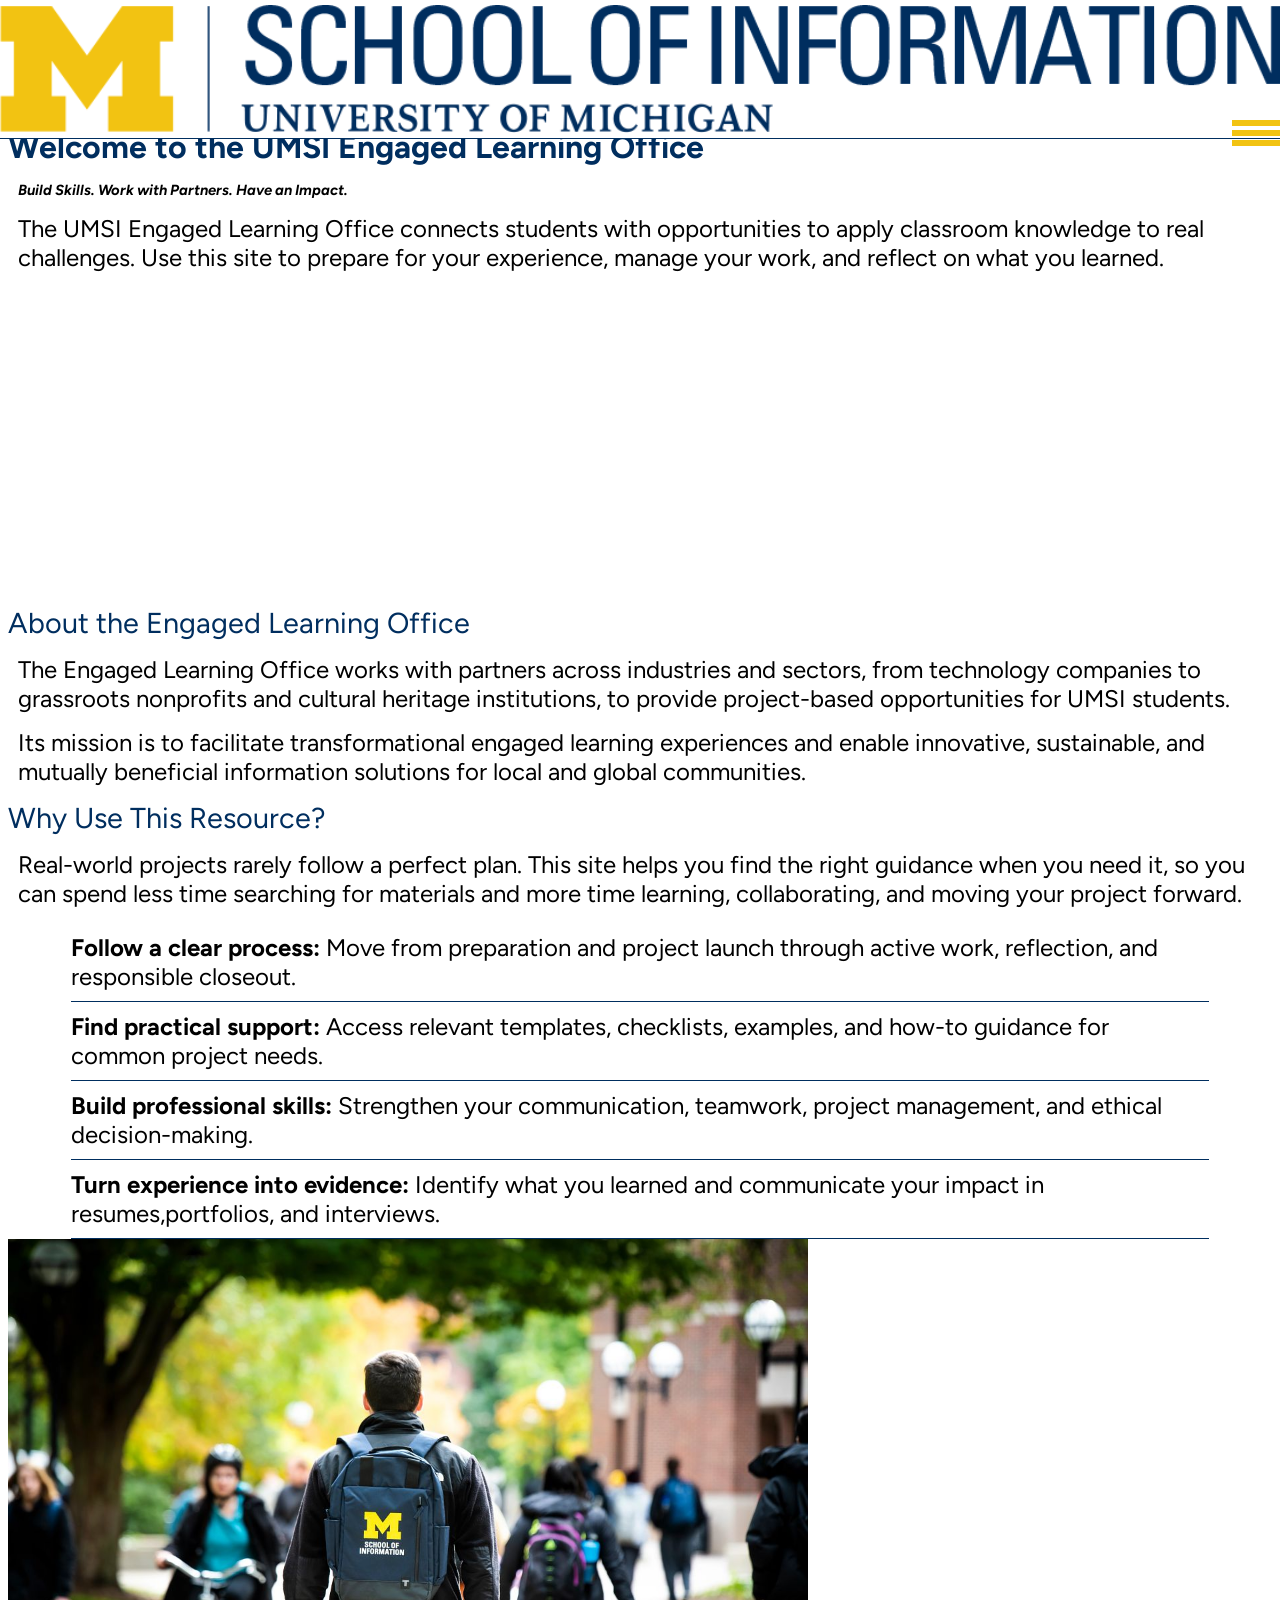
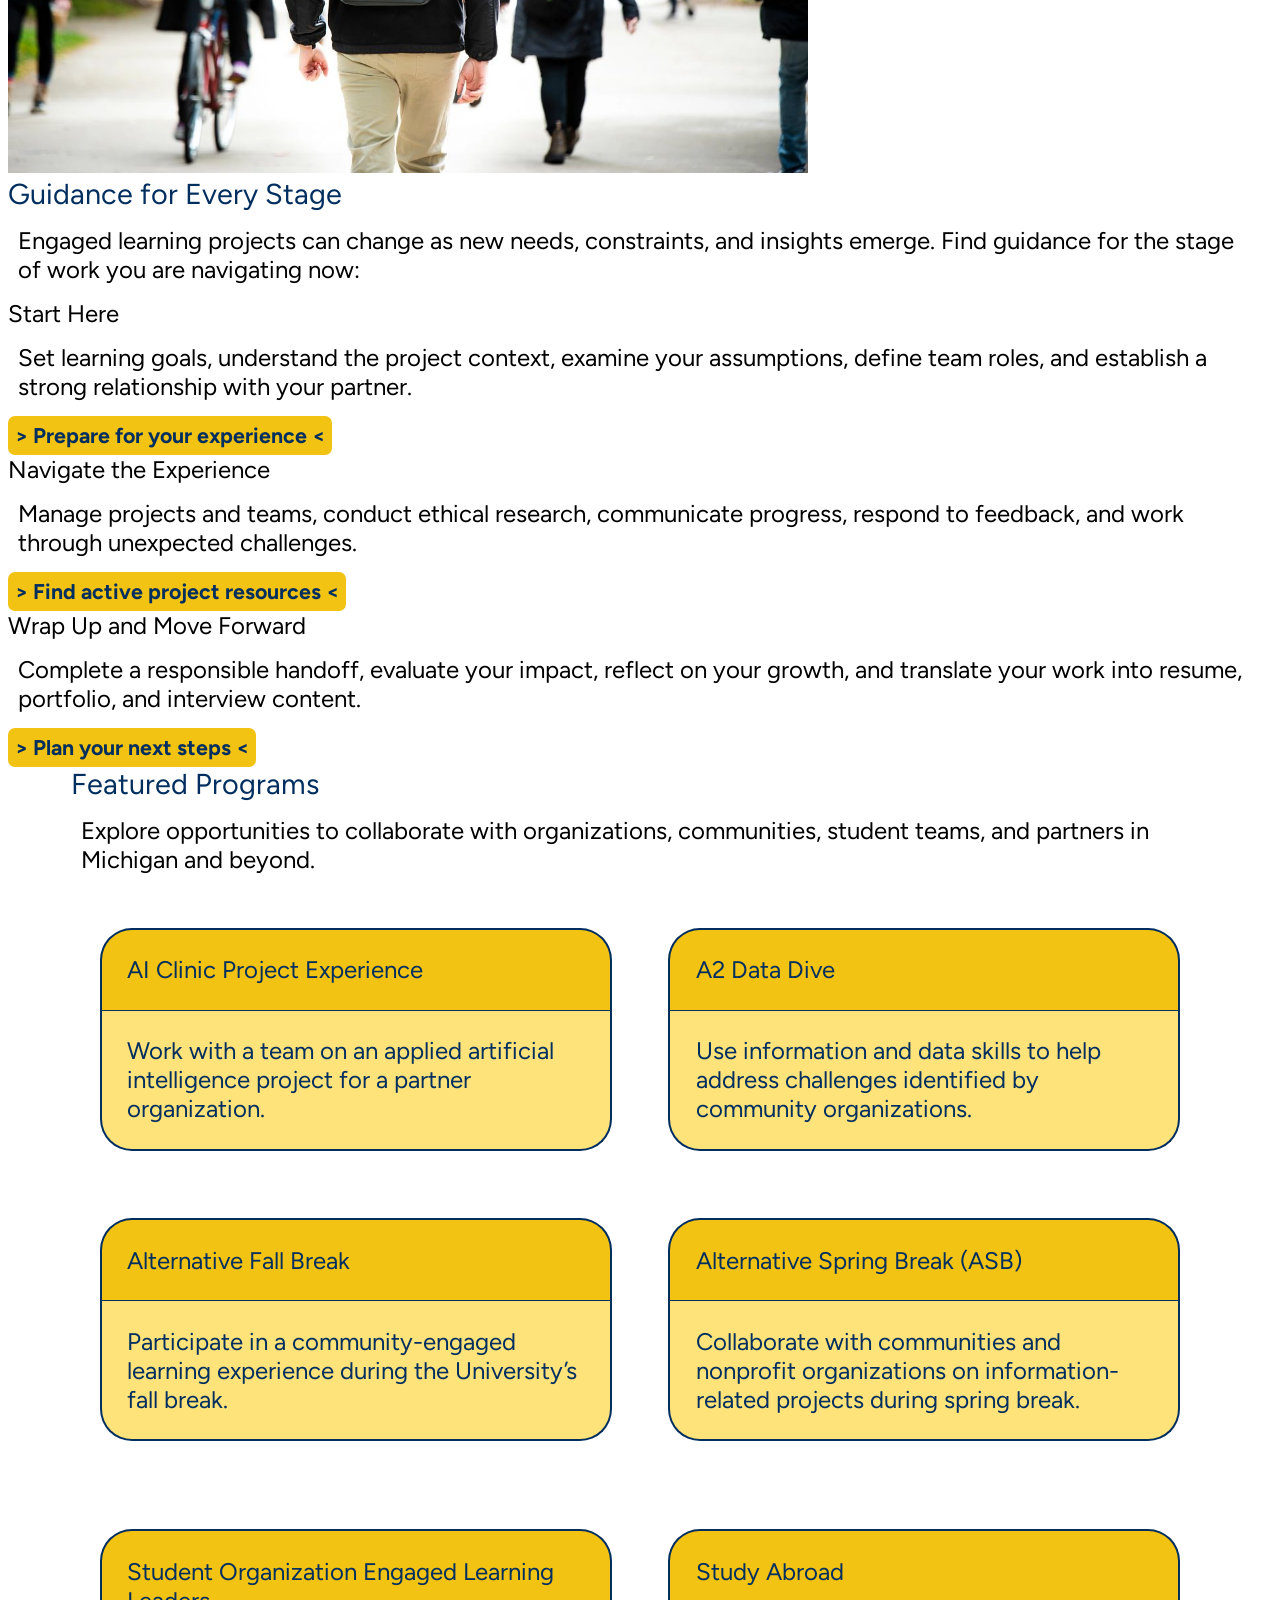
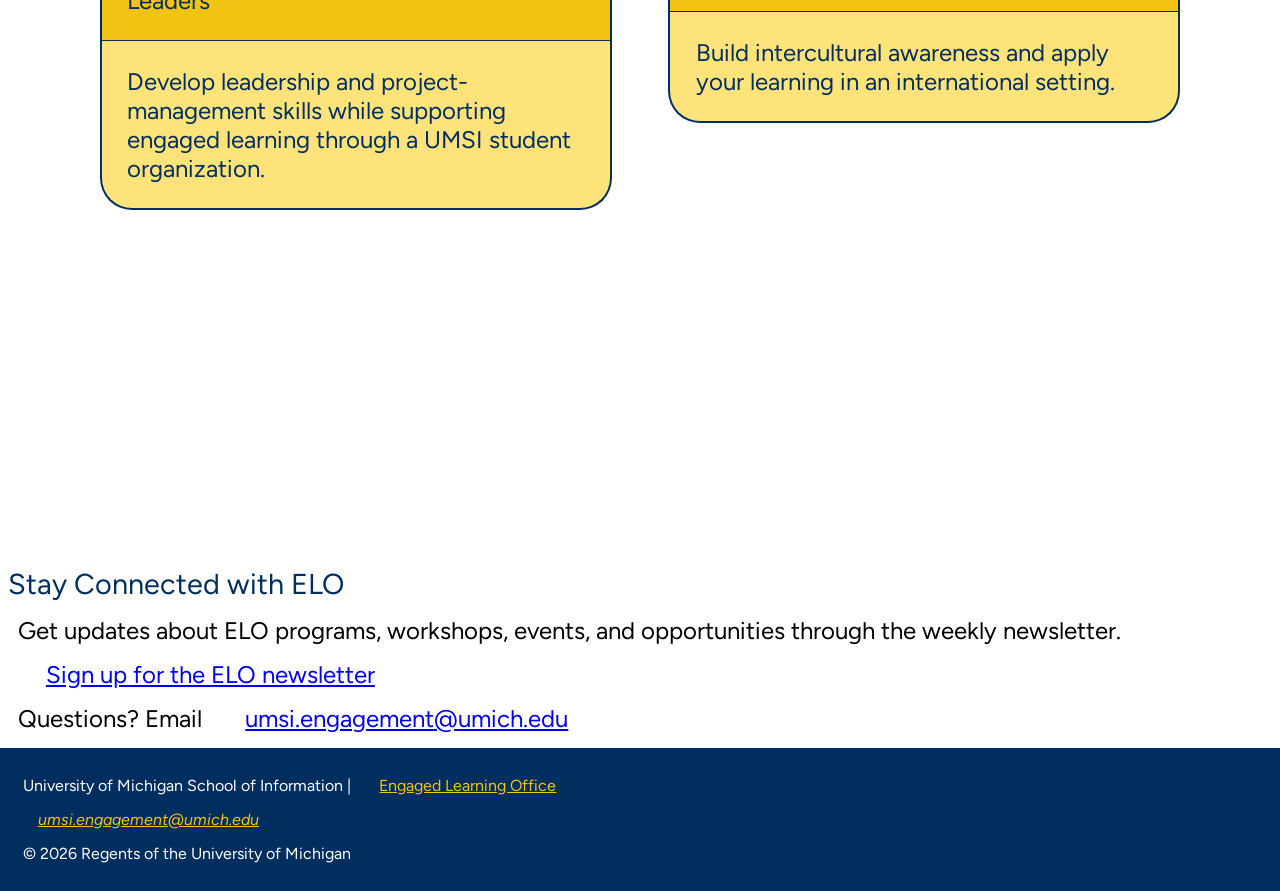
<file: index.html>
<!DOCTYPE html>
<html lang="en">
<head>
    <meta charset="UTF-8">
    <link rel="icon" href="images/favicon.ico">
    <meta name="viewport" content="width=device-width, initial-scale=1.0">
    <link rel="stylesheet" href="css/html5reset.css">
    <link rel="stylesheet" href="css/style.css">
    <link rel="preconnect" href="https://fonts.googleapis.com">
    <link rel="preconnect" href="https://fonts.gstatic.com" crossorigin>
    <link href="https://fonts.googleapis.com/css2?family=Figtree:ital,wght@0,300..900;1,300..900&display=swap" rel="stylesheet">
    <title>Engaged Learning Resources | UMSI</title>
</head>

<body>
    <a href = "#main" class = "skip">Skip to Main Content</a>  
    
    <header>
      <img id="top-logo" src="images/logo-header.jpg" alt="UMSI Logo" width="350">
          <nav>
            <ul>
                <!-- make active class for current page-->
                <li class="current" id="home">Home</li>
                <li><a href = "launch.html">Launch Your Engaged Learning Journey</a></li>
                <li><a href = "ending.html">Ending Your Engaged Learning Journey</a></li>
                <li><a href = "faculty_hub.html">Faculty Hub Workshops and Resources</a></li>
            </ul>
          </nav>
    </header>

    <div class="menu_button">
      <span></span>
      <span></span>
      <span></span>
    </div>

    <main id = "main">
    <section class="welcome">
      <h1>Welcome to the UMSI Engaged Learning Office</h1>
      <p class="one-liner">Build Skills. Work with Partners. Have an Impact.</p>
      <p>
       The UMSI Engaged Learning Office connects students with opportunities to apply classroom knowledge to real challenges. Use this site to prepare for your experience, manage your work, and reflect on what you learned.
      </p>
      <iframe width="560" height="315" src="https://www.youtube.com/embed/81ZO9RfIJEQ?si=tBp82YWZMl1u7CVS" title="YouTube video player" frameborder="0" allow="accelerometer; autoplay; clipboard-write; encrypted-media; gyroscope; picture-in-picture; web-share" referrerpolicy="strict-origin-when-cross-origin" allowfullscreen class="video"></iframe>
         <!-- Note: this iframe might cause an Axe ARIA error - that's not on you that's on YouTube! -->
    </section>

  <section>
    <h2>About the Engaged Learning Office</h2>
    <p>The Engaged Learning Office works with partners across industries and sectors, from technology companies to grassroots nonprofits and cultural heritage institutions, to provide project-based opportunities for UMSI students.</p>
    <p>Its mission is to facilitate transformational engaged learning experiences and enable innovative, sustainable, and mutually beneficial information solutions for local and global communities.</p>
  </section>

<section class="why">
    <h2>Why Use This Resource?</h2>

    <p>Real-world projects rarely follow a perfect plan. This site helps you find the right guidance when you need it, so you can spend less time searching for materials and more time learning, collaborating, and moving your project forward.
    </p>
      <ul>
        <li><strong>Follow a clear process:</strong> Move from preparation and project launch through active work, reflection, and responsible closeout.</li>
        <li><strong>Find practical support:</strong> Access relevant templates, checklists, examples, and how-to guidance for common project needs.</li>
        <li><strong>Build professional skills:</strong> Strengthen your communication, teamwork, project management, and ethical decision-making.</li>
        <li><strong>Turn experience into evidence:</strong> Identify what you learned and communicate your impact in resumes,portfolios, and interviews.</li>
    </ul>
    <img src="images/UMSI_CampusFall_UMSIBackpack_02.jpg" alt="A student wears a UMSI backpack in fall on the drag." width="800">
    
</section>

 <section class="pages">
    <h2>Guidance for Every Stage</h2>
    <p>Engaged learning projects can change as new needs, constraints, and insights emerge. Find guidance for the stage of work you are navigating now:</p>
    <article>
      <h3>Start Here</h3>
      <p>Set learning goals, understand the project context, examine your assumptions, define team roles, and establish a strong relationship with your partner.</p>
      <a href="launch.html">Prepare for your experience</a>
    </article>

    <article>
      <h3>Navigate the Experience</h3>
      <p>Manage projects and teams, conduct ethical research, communicate progress, respond to feedback, and work through unexpected challenges.</p>
      <a href="launch.html#starting">Find active project resources</a>
    </article>

    <article>
      <h3>Wrap Up and Move Forward</h3>
      <p>Complete a responsible handoff, evaluate your impact, reflect on your growth, and translate your work into resume, portfolio, and interview content.</p>
      <a href="ending.html">Plan your next steps</a>
    </article>
  </section>

   <section class="featured">
    <article>
    <h2>Featured Programs</h2>
    <p>Explore opportunities to collaborate with organizations, communities, student teams, and partners in Michigan and beyond.</p>
    </article>

    <article class="featured1">
    <a href="https://mcompass.umich.edu/_portal/tds-program-brochure?programid=12810">
    <h3>AI Clinic Project Experience</h3>
    <p>Work with a team on an applied artificial intelligence project for a partner organization.</p>
    </a>  
    </article>

    <article class="featured2">
    <a href="https://mcompass.umich.edu/_portal/tds-program-brochure?programid=12556">
    <h3>A2 Data Dive</h3>
    <p>Use information and data skills to help address challenges identified by community organizations.</p>
    </a>
    </article>

    <article class="featured3">
    <a href="https://mcompass.umich.edu/_portal/tds-program-brochure?programid=11297">
    <h3>Alternative Fall Break</h3>
    <p>Participate in a community-engaged learning experience during the University’s fall break.</p>
    </a>
    </article>

    <article class="featured4">
    <a href="https://mcompass.umich.edu/_portal/tds-program-brochure?programid=10621">
    <h3>Alternative Spring Break (ASB)</h3>
    <p>Collaborate with communities and nonprofit organizations on information-related projects during spring break.</p>
    </a>
    </article>

    <article class="featured5">
    <a href="https://mcompass.umich.edu/_portal/tds-program-brochure?programid=12294">
    <h3>Student Organization Engaged Learning Leaders</h3>
    <p>Develop leadership and project-management skills while supporting engaged learning through a UMSI student organization.</p>
    </a>
    </article>

    <article class="featured6">
    <a href="https://www.si.umich.edu/student-life/study-abroad">
    <h3>Study Abroad</h3>
    <p>Build intercultural awareness and apply your learning in an international setting. </p>
    </a>
    </article>
   </section>
   
  <aside>
    <h2>Stay Connected with ELO</h2>
    <p>Get updates about ELO programs, workshops, events, and opportunities through the weekly newsletter.</p>
       <a href="https://umsi.info/elo-newsletter"> Sign up for the ELO newsletter</a>
    <p>Questions? Email <a href="mailto:umsi.engagement@umich.edu">umsi.engagement@umich.edu</a></p>
  </aside>
        <!-- Content taken & modified from UMGPT with the prompt, "Write me a webpage of intro content to help meet the following requirements - this is for the home page": and then pasted in the client objectives & project requirements"
        UMGPT. (2026). UMGPT ( GPT-5.6 Sol September 7th version) [Large language model]. -->
    </main>
    <footer>
        <p>University of Michigan School of Information | <a href="https://www.si.umich.edu/programs/engaged-learning/about-engaged-learning-office">Engaged Learning Office </a></p>
      <address>
        <a href="mailto:umsi.engagement@umich.edu">umsi.engagement@umich.edu</a>
      </address>
      <p>© <span class="year"></span> Regents of the University of Michigan</p>
  
    </footer>
    <script src="js/script.js"></script>
</body>
</html>
</file>
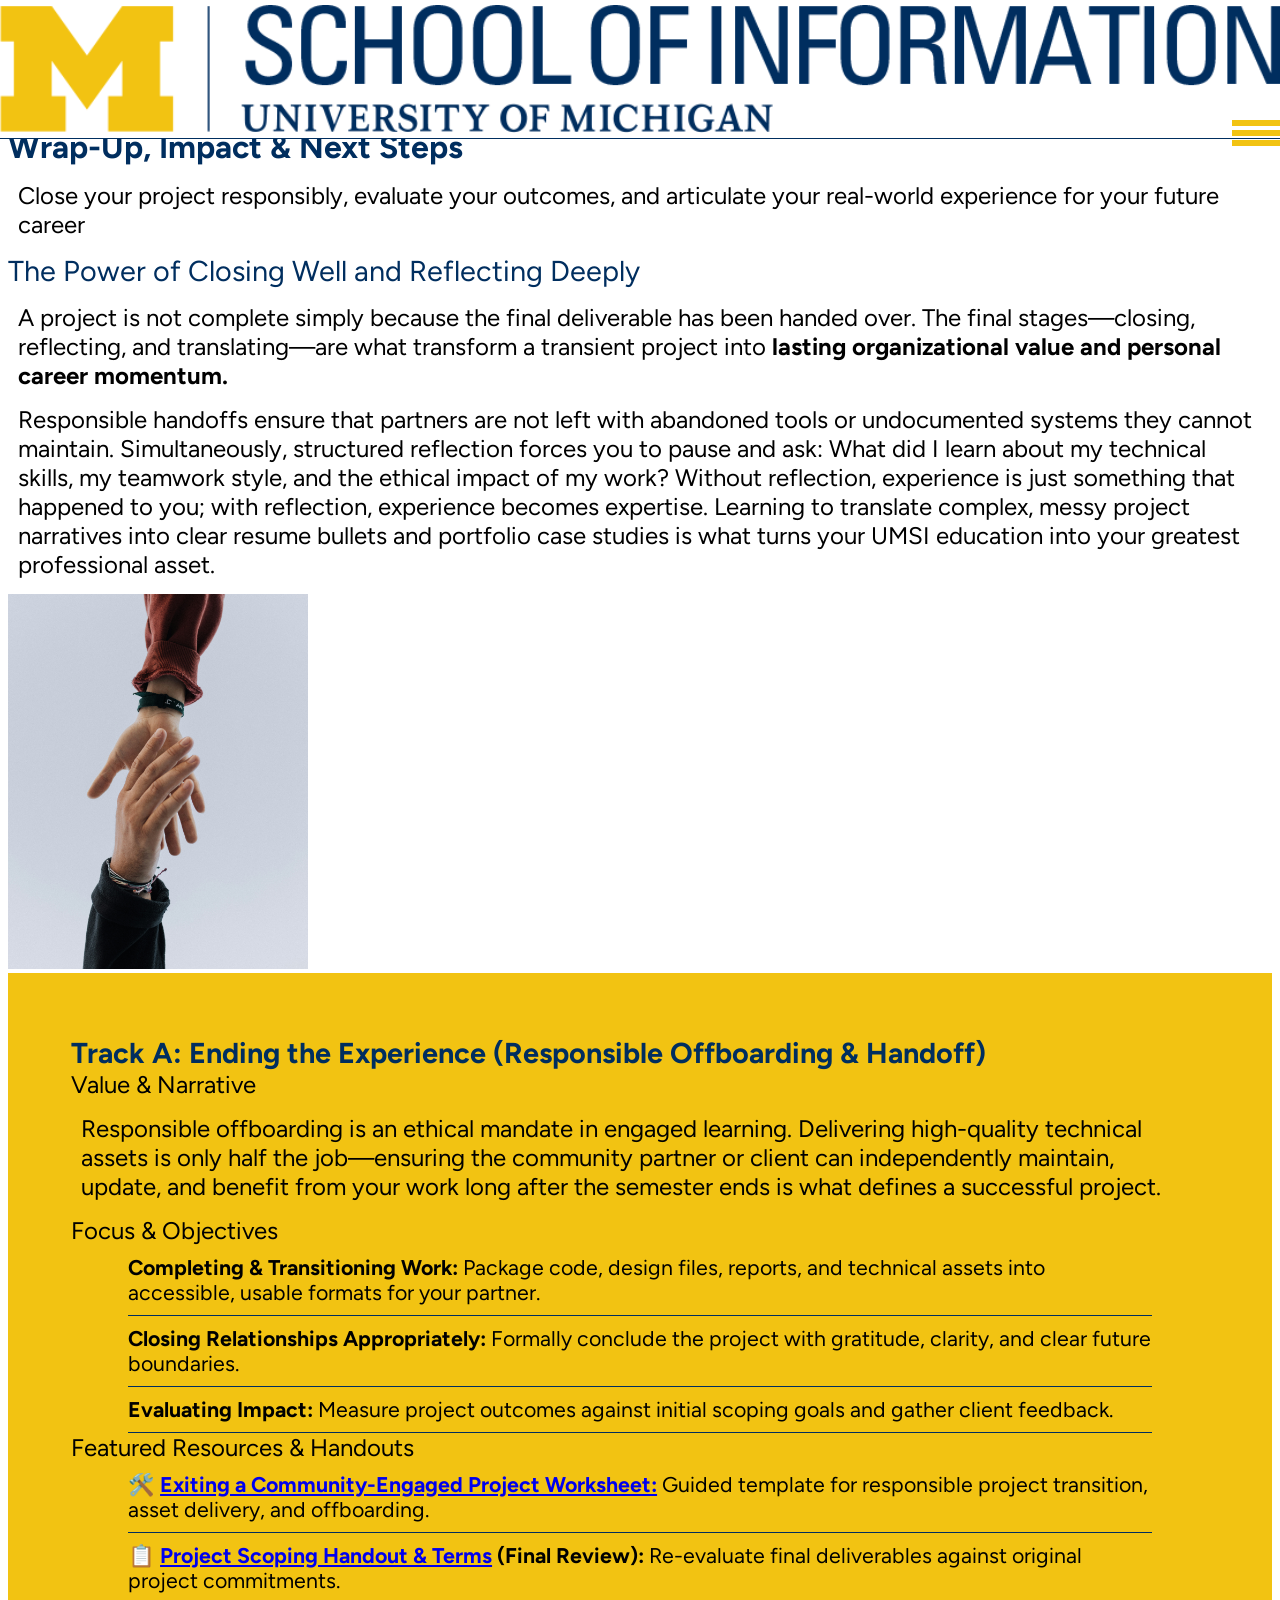
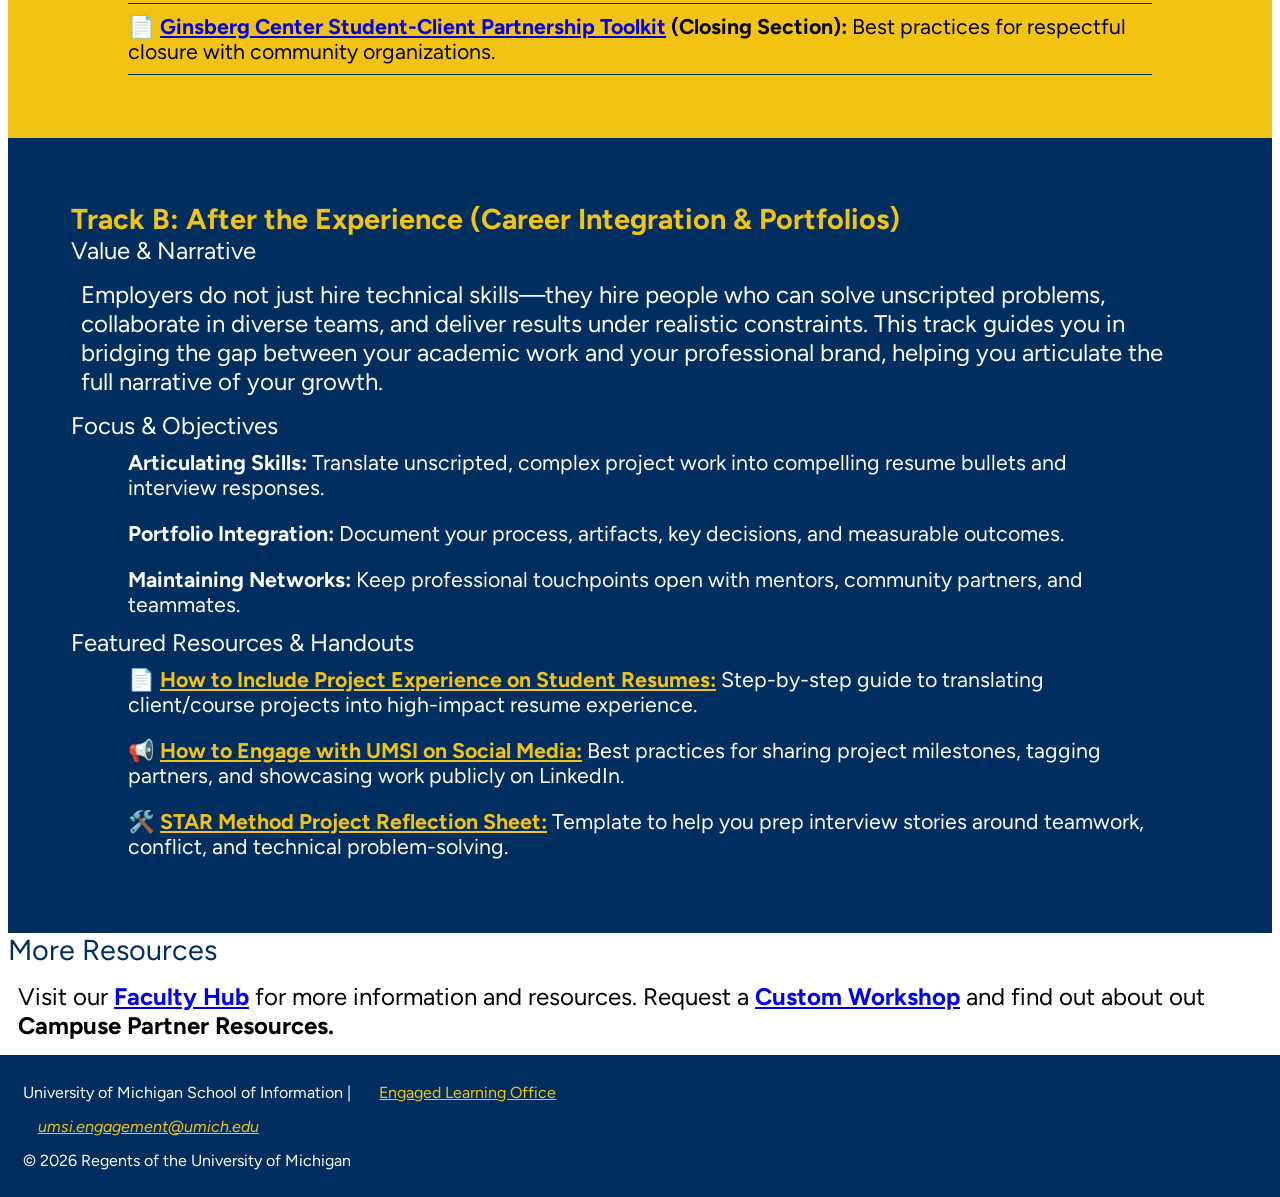
<file: ending.html>
<!DOCTYPE html>
<html lang="en">
<head>
    <meta charset="UTF-8">
    <link rel="icon" href="images/favicon.ico">
    <meta name="viewport" content="width=device-width, initial-scale=1.0">
    <link rel="stylesheet" href="css/html5reset.css">
    <link rel="stylesheet" href="css/style.css">
    <link rel="preconnect" href="https://fonts.googleapis.com">
    <link rel="preconnect" href="https://fonts.gstatic.com" crossorigin>
    <link href="https://fonts.googleapis.com/css2?family=Figtree:ital,wght@0,300..900;1,300..900&display=swap" rel="stylesheet">
    <title>Next Steps | UMSI</title>
</head>
<body>
      <a href = "#main" class = "skip">Skip to Main Content</a>

    <header>
        <img id="top-logo" src="images/logo-header.jpg" alt="UMSI Logo" width="350">
        <nav>
            <ul>
                <!-- make active class for current page-->
                <li><a href = "index.html">Home</a></li>
                <li><a href = "launch.html">Launch Your Engaged Learning Journey</a></li>
                <li class="current">Ending Your Engaged Learning Journey</li>
                <li><a href = "faculty_hub.html">Faculty Hub Workshops and Resources</a></li>
            </ul>
        </nav>
  </header>
  <div class="menu_button">
      <span></span>
      <span></span>
      <span></span>
    </div>
<main id="main">
    <section>
    <h1>Wrap-Up, Impact & Next Steps</h1>
    <p>Close your project responsibly, evaluate your outcomes, and articulate your real-world experience for your future career</p>
    <h2>The Power of Closing Well and Reflecting Deeply</h2>
    <p>A project is not complete simply because the final deliverable has been handed over. The final stages—closing, reflecting, and translating—are what transform a transient project into <strong>lasting organizational value and personal career momentum.</strong></p>
    <p>Responsible handoffs ensure that partners are not left with abandoned tools or undocumented systems they cannot maintain. Simultaneously, structured reflection forces you to pause and ask: What did I learn about my technical skills, my teamwork style, and the ethical impact of my work? Without reflection, experience is just something that happened to you; with reflection, experience becomes expertise. Learning to translate complex, messy project narratives into clear resume bullets and portfolio case studies is what turns your UMSI education into your greatest professional asset.</p>
    </section>
        <figure><img src="images/austin-kehmeier-handshake.jpg" alt="2 hands vertically aligned in a handshake" width="300"></figure>
    <section class="tracks">
    <section>
    <h2>Track A: Ending the Experience (Responsible Offboarding & Handoff)</h2>
    <h3>Value & Narrative</h3>
    <p>Responsible offboarding is an ethical mandate in engaged learning. Delivering high-quality technical assets is only half the job—ensuring the community partner or client can independently maintain, update, and benefit from your work long after the semester ends is what defines a successful project.</p>
    <h3>Focus & Objectives</h3>
    <ul>
        <li><strong>Completing & Transitioning Work:</strong> Package code, design files, reports, and technical assets into accessible, usable formats for your partner.</li>
        <li><strong>Closing Relationships Appropriately:</strong> Formally conclude the project with gratitude, clarity, and clear future boundaries.</li>
        <li><strong>Evaluating Impact:</strong> Measure project outcomes against initial scoping goals and gather client feedback.</li>
    </ul>
    <h3>Featured Resources & Handouts</h3>
    <ul>
        <li><strong>🛠️ <a href="https://docs.google.com/document/d/1-gfg_EZ3T8pa3T0a130Qvtpl1bYoLOVEHSNpGHcJtFA/edit?usp=drive_link">Exiting a Community-Engaged Project Worksheet:</a></strong> Guided template for responsible project transition, asset delivery, and offboarding.</li>
        <li><strong>📋 <a href="https://docs.google.com/document/d/1TrEDolwmOIlXgYgAP9VvlOGoYOwFfe6KxzZOgZSVYVw/edit?usp=drive_link">Project Scoping Handout & Terms</a> (Final Review):</strong> Re-evaluate final deliverables against original project commitments.</li>
        <li><strong>📄 <a href="https://ginsberg.umich.edu/article/campus-community-partnerships-toolkit">Ginsberg Center Student-Client Partnership Toolkit</a> (Closing Section):</strong> Best practices for respectful closure with community organizations.</li>
    </ul>
    </section>
    <section>
    <h2>Track B: After the Experience (Career Integration & Portfolios)</h2>
    <h3>Value & Narrative</h3>
    <p>Employers do not just hire technical skills—they hire people who can solve unscripted problems, collaborate in diverse teams, and deliver results under realistic constraints. This track guides you in bridging the gap between your academic work and your professional brand, helping you articulate the full narrative of your growth.</p>
    <h3>Focus & Objectives</h3>
    <ul>
        <li><strong>Articulating Skills:</strong> Translate unscripted, complex project work into compelling resume bullets and interview responses.</li>
        <li><strong>Portfolio Integration:</strong> Document your process, artifacts, key decisions, and measurable outcomes.</li>
        <li><strong>Maintaining Networks:</strong> Keep professional touchpoints open with mentors, community partners, and teammates.</li>
    </ul>
    <h3>Featured Resources & Handouts</h3>
    <ul>
        <li><strong>📄 <a href="https://docs.google.com/document/d/1mjyX6jgqXFrY7SFYaA3J2cTh1ZnHH0FKF5aUKfXzXKo/edit?tab=t.0">How to Include Project Experience on Student Resumes:</a></strong> Step-by-step guide to translating client/course projects into high-impact resume experience.</li>
        <li><strong>📢 <a href="https://docs.google.com/document/d/1jwQg_Y4jECLPHqcyOtJtDTK5x-68KstexfPbh6jXHnA/edit?tab=t.0">How to Engage with UMSI on Social Media:</a></strong> Best practices for sharing project milestones, tagging partners, and showcasing work publicly on LinkedIn.</li>
        <!-- FIND LINk TO STAR METHOD TEMPLATE-->
        <li><strong>🛠️ <a href="#">STAR Method Project Reflection Sheet:</a></strong> Template to help you prep interview stories around teamwork, conflict, and technical problem-solving.</li>
    </ul>
    </section>
    </section>
    <section>
    <h2>More Resources</h2>
    <p>Visit our <strong><a href="faculty_hub.html">Faculty Hub</a></strong> for more information and resources. Request a <strong><a href="https://umsi.info/elo-workshops"> Custom Workshop</a></strong> and find out about out <strong>Campuse Partner Resources.</strong></p>
    </section>
</main>
<footer>
        <p>University of Michigan School of Information | <a href="https://www.si.umich.edu/programs/engaged-learning/about-engaged-learning-office">Engaged Learning Office </a></p>
      <address>
        <a href="mailto:umsi.engagement@umich.edu">umsi.engagement@umich.edu</a>
      </address>
       <p>© <span class="year"></span> Regents of the University of Michigan</p>
    </footer>
    <script src="js/script.js"></script>
</body>
</html>
</file>
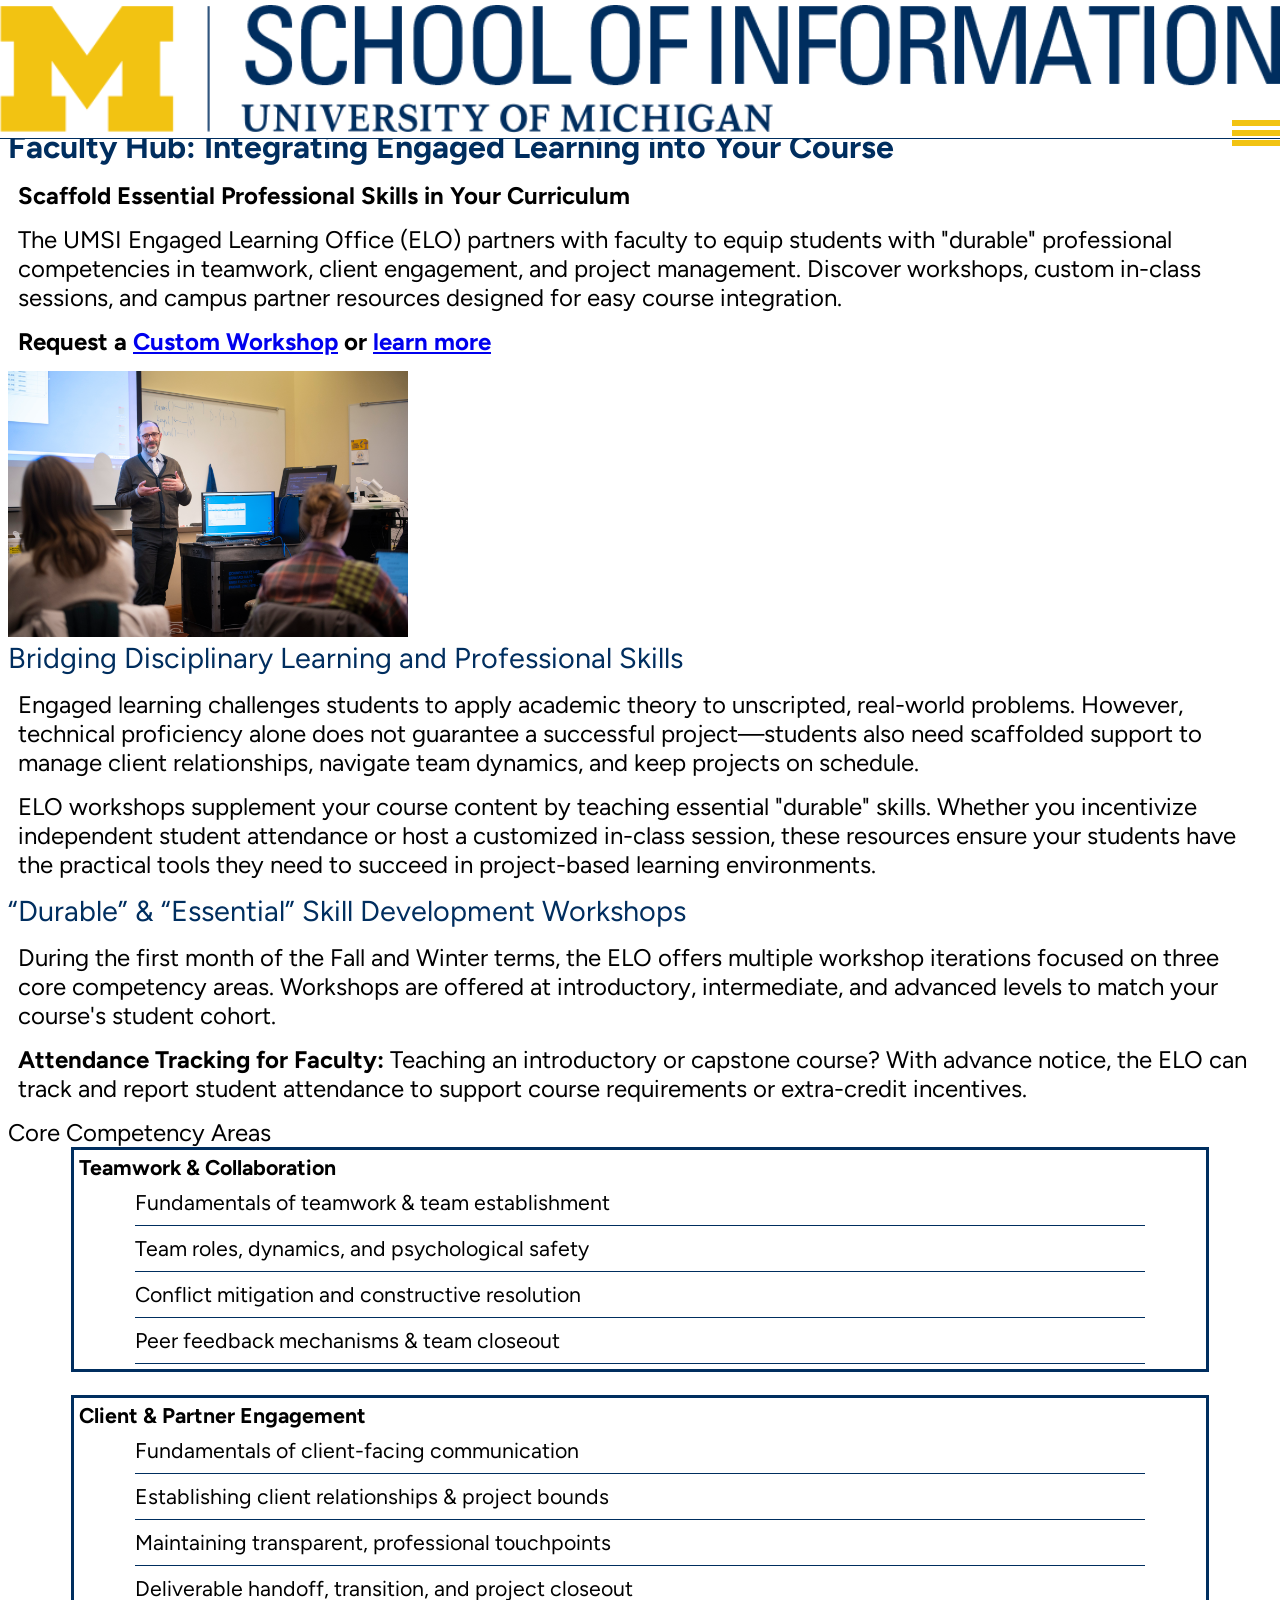
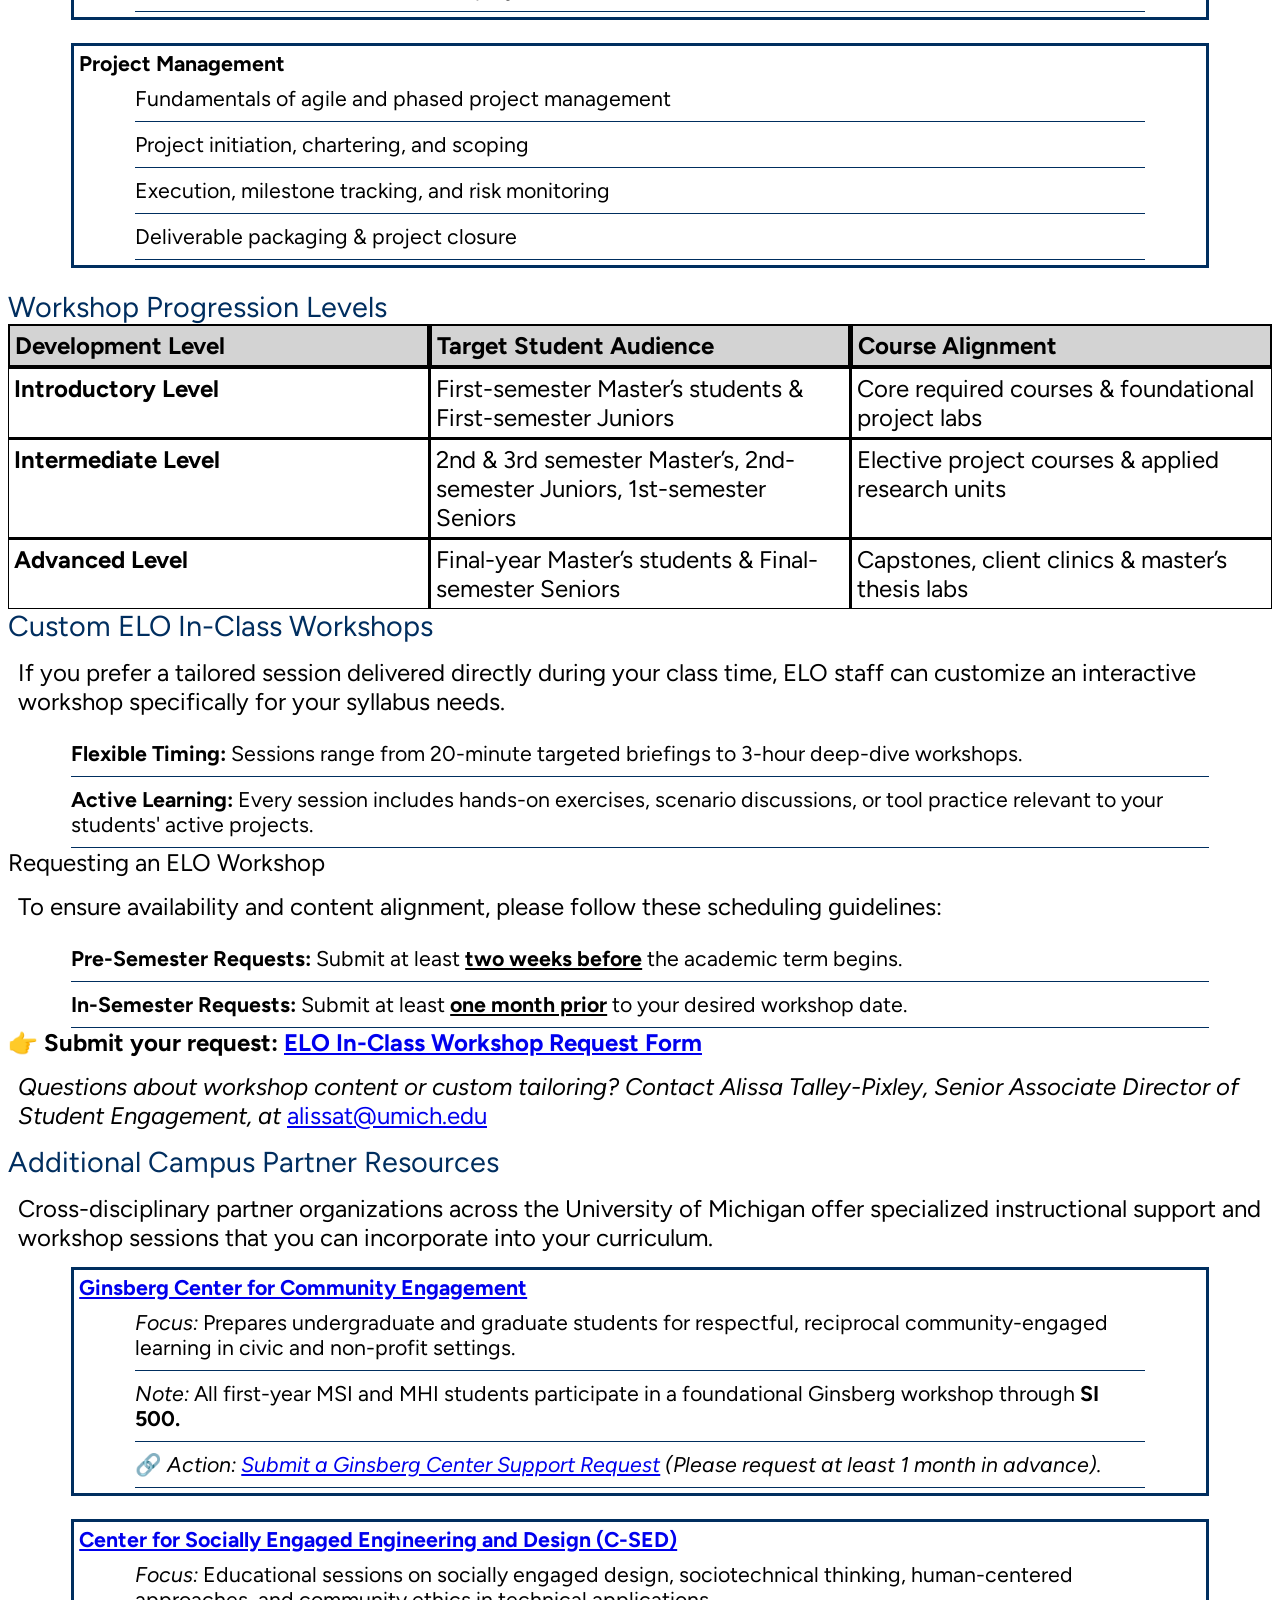
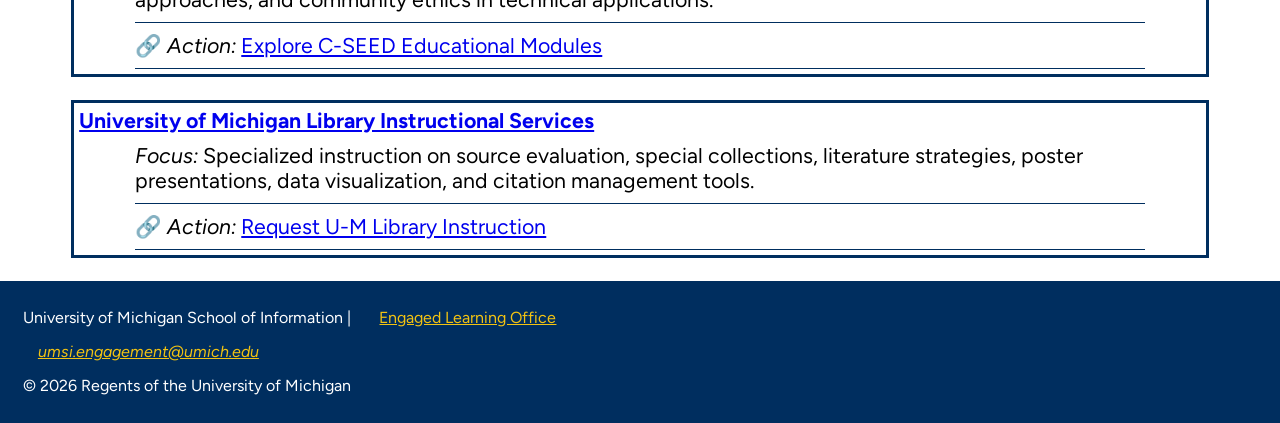
<file: faculty_hub.html>
<!DOCTYPE html>
<html lang="en">
<head>
    <meta charset="UTF-8">
    <link rel="icon" href="images/favicon.ico">
    <meta name="viewport" content="width=device-width, initial-scale=1.0">
    <link rel="stylesheet" href="css/html5reset.css">
    <link rel="stylesheet" href="css/style.css">
    <link rel="preconnect" href="https://fonts.googleapis.com">
    <link rel="preconnect" href="https://fonts.gstatic.com" crossorigin>
    <link href="https://fonts.googleapis.com/css2?family=Figtree:ital,wght@0,300..900;1,300..900&display=swap" rel="stylesheet">
    <title>Faculty Hub | UMSI</title>
</head>
<body>
      <a href = "#main" class = "skip">Skip to Main Content</a>

    <header>
    <img id="top-logo" src="images/logo-header.jpg" alt="UMSI Logo" width="350">
        <nav>
            <ul>
                <!-- make active class for current page-->
                <li><a href = "index.html">Home</a></li>
                <li><a href = "launch.html">Launch Your Engaged Learning Journey</a></li>
                <li><a href = "ending.html">Ending Your Engaged Learning Journey</a></li>
                <li class="current">Faculty Hub Workshops and Resources</li>
            </ul>
        </nav>
  </header>
  <div class="menu_button">
      <span></span>
      <span></span>
      <span></span>
    </div>
<main id="main">
<section> 
<h1>Faculty Hub: Integrating Engaged Learning into Your Course</h1>
<p><strong>Scaffold Essential Professional Skills in Your Curriculum</strong></p>
<p>The UMSI Engaged Learning Office (ELO) partners with faculty to equip students with "durable" professional competencies in teamwork, client engagement, and project management. Discover workshops, custom in-class sessions, and campus partner resources designed for easy course integration.</p>
</section>
<p><strong>Request a <strong><a href="https://umsi.info/elo-workshops"> Custom Workshop</a></strong> or <a href= "#workshop">learn more</a></strong></p>
    <figure>
        <img src="images/UMSI_JesseJohnstonClass_06.jpg" alt="Jesse Johnston outside of UMMA" width="400">
    </figure>
<section>
  <h2>Bridging Disciplinary Learning and Professional Skills</h2>
  <p>Engaged learning challenges students to apply academic theory to unscripted, real-world problems. However, technical proficiency alone does not guarantee a successful project—students also need scaffolded support to manage client relationships, navigate team dynamics, and keep projects on schedule.</p>
<p>ELO workshops supplement your course content by teaching essential "durable" skills. Whether you incentivize independent student attendance or host a customized in-class session, these resources ensure your students have the practical tools they need to succeed in project-based learning environments.</p>
</section>
<section id="workshop">
<h2>“Durable” & “Essential” Skill Development Workshops</h2>
<p>During the first month of the Fall and Winter terms, the ELO offers multiple workshop iterations focused on three core competency areas. Workshops are offered at introductory, intermediate, and advanced levels to match your course's student cohort.</p>
<p><strong>Attendance Tracking for Faculty:</strong> Teaching an introductory or capstone course? With advance notice, the ELO can track and report student attendance to support course requirements or extra-credit incentives.</p>
<h3>Core Competency Areas</h3>
<ul class="nestedList">
    <li><strong>Teamwork & Collaboration</strong>
    <ul>
        <li>Fundamentals of teamwork & team establishment</li>
        <li>Team roles, dynamics, and psychological safety</li>
        <li>Conflict mitigation and constructive resolution</li>
        <li>Peer feedback mechanisms & team closeout</li>
    </ul>
    </li>
    <li><strong>Client & Partner Engagement</strong>
    <ul>
        <li>Fundamentals of client-facing communication</li>
        <li>Establishing client relationships & project bounds</li>
        <li>Maintaining transparent, professional touchpoints</li>
        <li>Deliverable handoff, transition, and project closeout</li>
    </ul>
    </li>
    <li><strong>Project Management</strong>
    <ul>
        <li>Fundamentals of agile and phased project management</li>
        <li>Project initiation, chartering, and scoping</li>
        <li>Execution, milestone tracking, and risk monitoring</li>
        <li>Deliverable packaging & project closure</li>
    </ul>
    </li>
</ul>
</section>    

<section>
<h2>Workshop Progression Levels</h2>
  <section class="workshops">
    <p class="DevLvl"><strong>Development Level</strong></p>
    <p class="TarAud"><strong>Target Student Audience</strong></p>
    <p class="CourAlign"><strong>Course Alignment</strong></p>
  <!-- </section>
  <section> -->
    <p><strong>Introductory Level</strong></p>
    <p>First-semester Master’s students & First-semester Juniors</p>
    <p>Core required courses & foundational project labs</p>
  <!-- </section>
  <section> -->
    <p><strong>Intermediate Level</strong></p>
    <p>2nd & 3rd semester Master’s, 2nd-semester Juniors, 1st-semester Seniors</p>
    <p>Elective project courses & applied research units</p>
  <!-- </section>
  <section> -->
    <p><strong>Advanced Level</strong></p>
    <p>Final-year Master’s students & Final-semester Seniors</p>
    <p>Capstones, client clinics & master’s thesis labs</p>
  </section>
</section>

<section>
    <h2>Custom ELO In-Class Workshops</h2>
    <p>If you prefer a tailored session delivered directly during your class time, ELO staff can customize an interactive workshop specifically for your syllabus needs.</p>
    <ul>
        <li><strong>Flexible Timing:</strong> Sessions range from 20-minute targeted briefings to 3-hour deep-dive workshops.</li>
        <li><strong>Active Learning:</strong> Every session includes hands-on exercises, scenario discussions, or tool practice relevant to your students' active projects.</li>
    </ul>
    <h3>Requesting an ELO Workshop</h3>
    <p>To ensure availability and content alignment, please follow these scheduling guidelines:</p>
    <ul>
        <li><strong>Pre-Semester Requests:</strong> Submit at least <strong><u>two weeks before</u></strong> the academic term begins.</li>
        <li><strong>In-Semester Requests:</strong> Submit at least <strong><u>one month prior</u></strong> to your desired workshop date.</li>
    </ul>    
    <h3><strong>👉 Submit your request: <a href="https://umsi.info/elo-workshops">ELO In-Class Workshop Request Form</a></strong></h3>
    <p><i>Questions about workshop content or custom tailoring? Contact Alissa Talley-Pixley, Senior Associate Director of Student Engagement, at </i><a href="mailto:alissat@umich.edu">alissat@umich.edu</a></p>
</section>

<section>
    <h2>Additional Campus Partner Resources</h2>
    <p>Cross-disciplinary partner organizations across the University of Michigan offer specialized instructional support and workshop sessions that you can incorporate into your curriculum.</p>
<ul class="nestedList">
    <li><strong><a href="https://ginsberg.umich.edu/">Ginsberg Center for Community Engagement</a></strong>
    <ul>
        <li><i>Focus:</i> Prepares undergraduate and graduate students for respectful, reciprocal community-engaged learning in civic and non-profit settings.</li>
        <li><i>Note:</i> All first-year MSI and MHI students participate in a foundational Ginsberg workshop through <strong>SI 500.</strong></li>
        <li>🔗 <i>Action: <a href="https://ginsberg.umich.edu/">Submit a Ginsberg Center Support Request</a> (Please request at least 1 month in advance).</i></li>
    </ul>
    </li>
    <li><strong><a href="https://csed.engin.umich.edu/">Center for Socially Engaged Engineering and Design (C-SED)</a></strong>
    <ul>
        <li><i>Focus:</i> Educational sessions on socially engaged design, sociotechnical thinking, human-centered approaches, and community ethics in technical applications.</li>
        <li>🔗 <i>Action:</i> <a href="https://www.google.com/search?q=https://cseed.engin.umich.edu"> Explore C-SEED Educational Modules</a></li>
    </ul>
    </li>
    <li><strong><a href="https://www.lib.umich.edu/research-and-scholarship/instruction-and-course-support/">University of Michigan Library Instructional Services</a></strong>
    <ul>
        <li><i>Focus:</i> Specialized instruction on source evaluation, special collections, literature strategies, poster presentations, data visualization, and citation management tools.</li>
        <li>🔗 <i>Action:</i> <a href="https://www.google.com/search?q=https://www.lib.umich.edu/services-and-spaces/instructors"> Request U-M Library Instruction</a></li>
    </ul>
    </li>
</ul>   
</section>
</main>
<footer>
        <p>University of Michigan School of Information | <a href="https://www.si.umich.edu/programs/engaged-learning/about-engaged-learning-office">Engaged Learning Office </a></p>
      <address>
        <a href="mailto:umsi.engagement@umich.edu">umsi.engagement@umich.edu</a>
      </address>
       <p>© <span class="year"></span> Regents of the University of Michigan</p>
    </footer>
    <script src="js/script.js"></script>
</body>
</html>
</file>
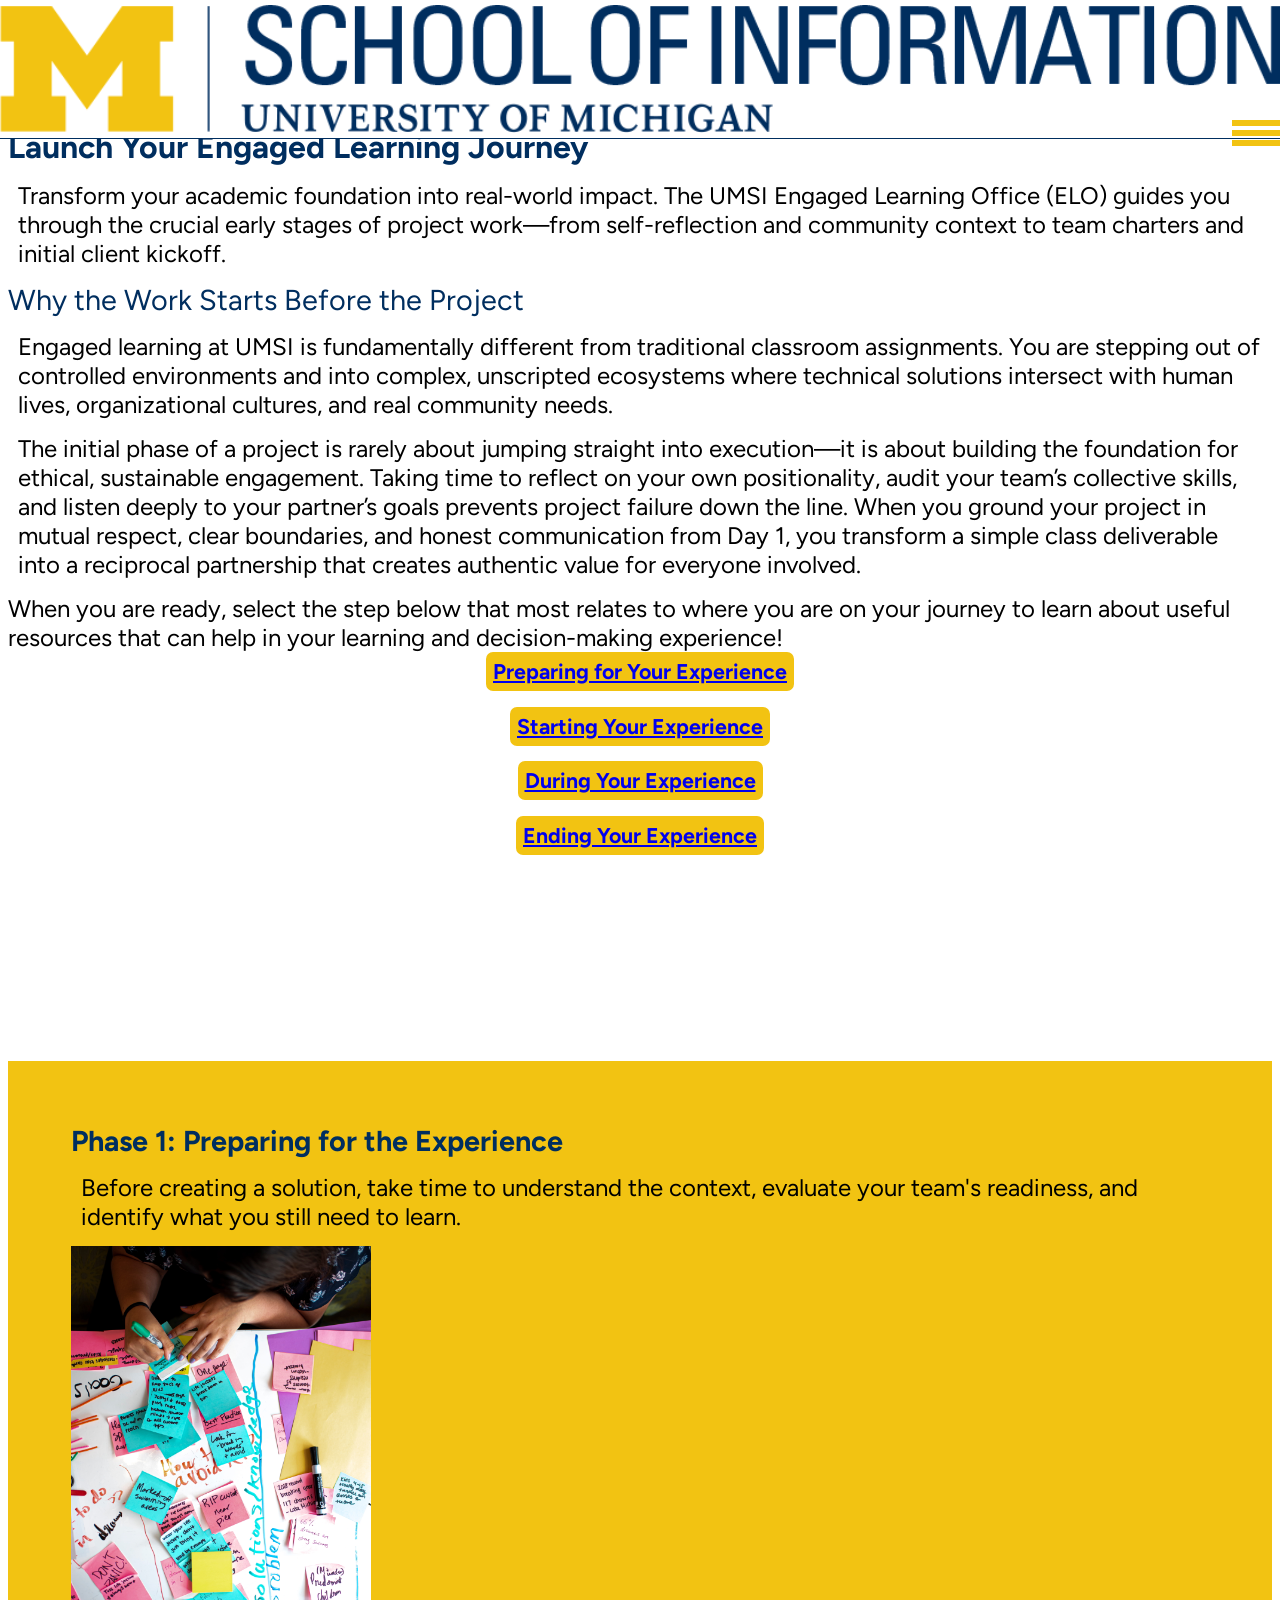
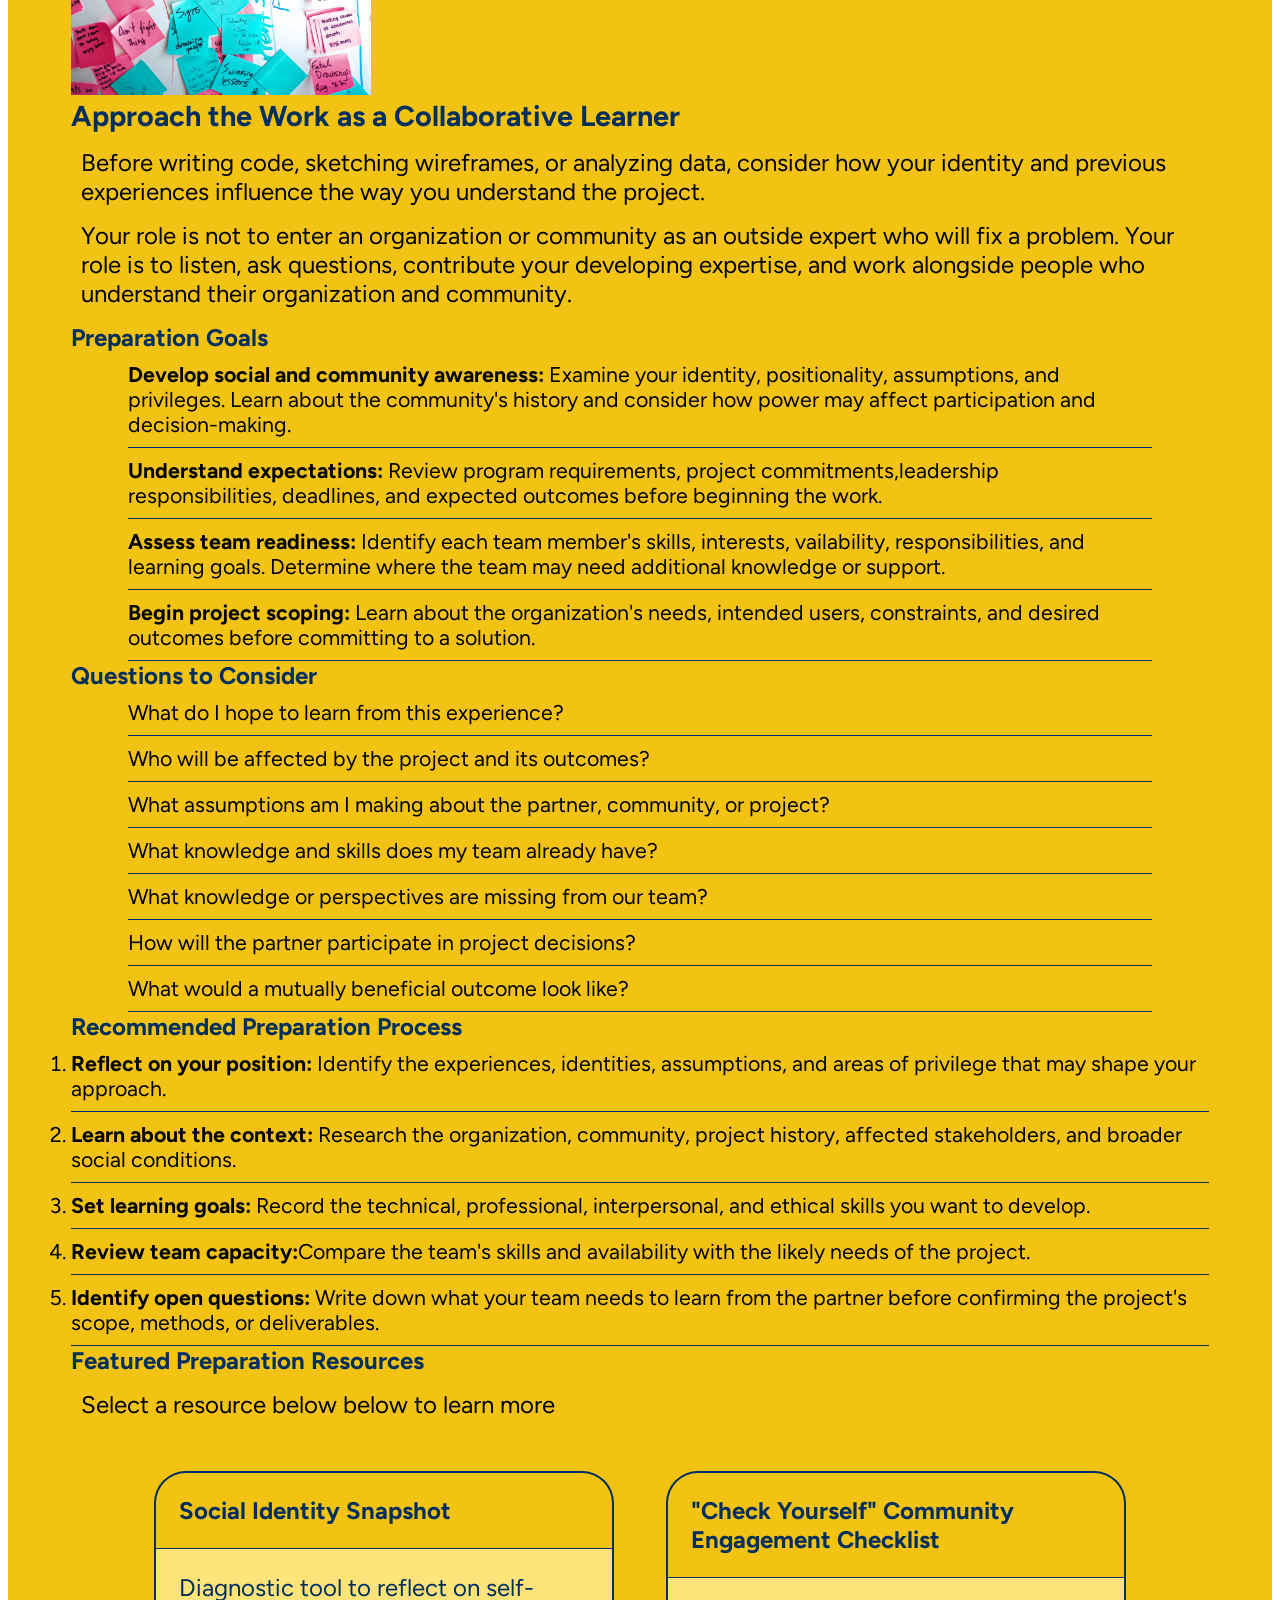
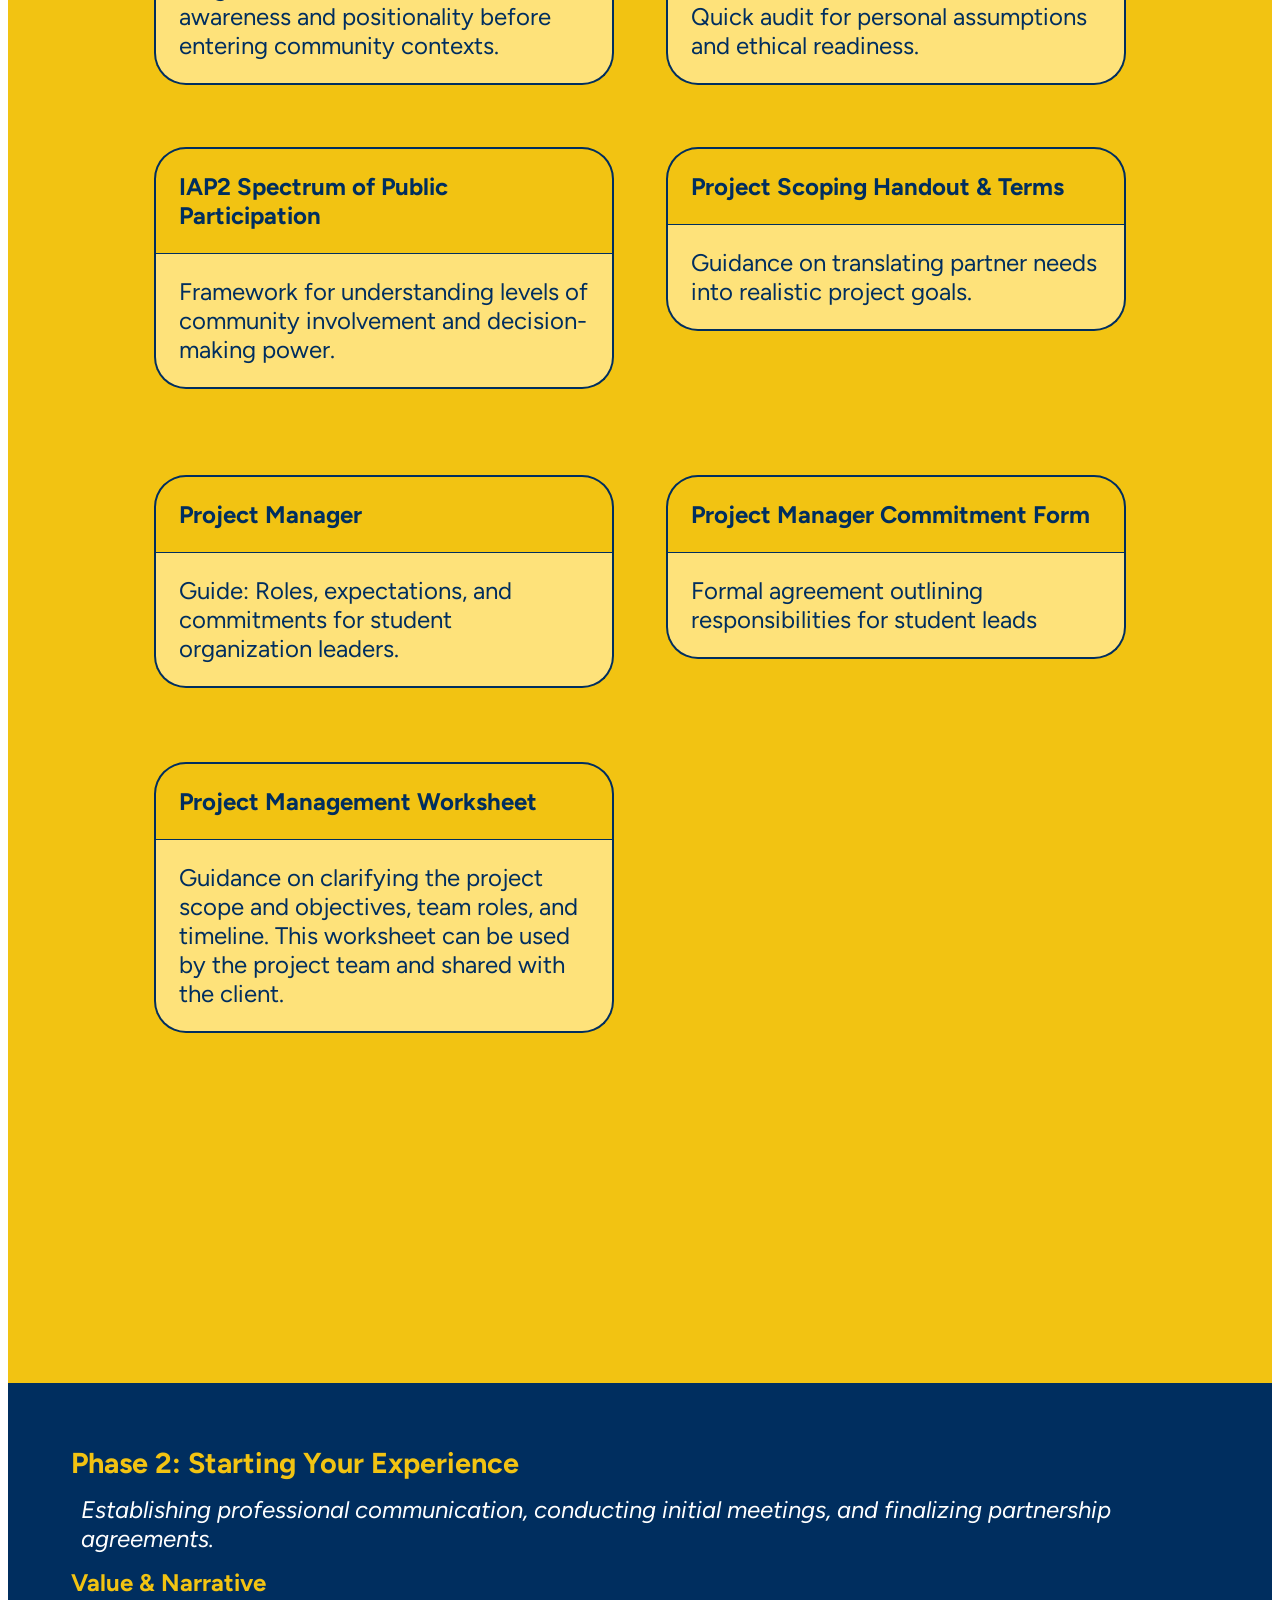
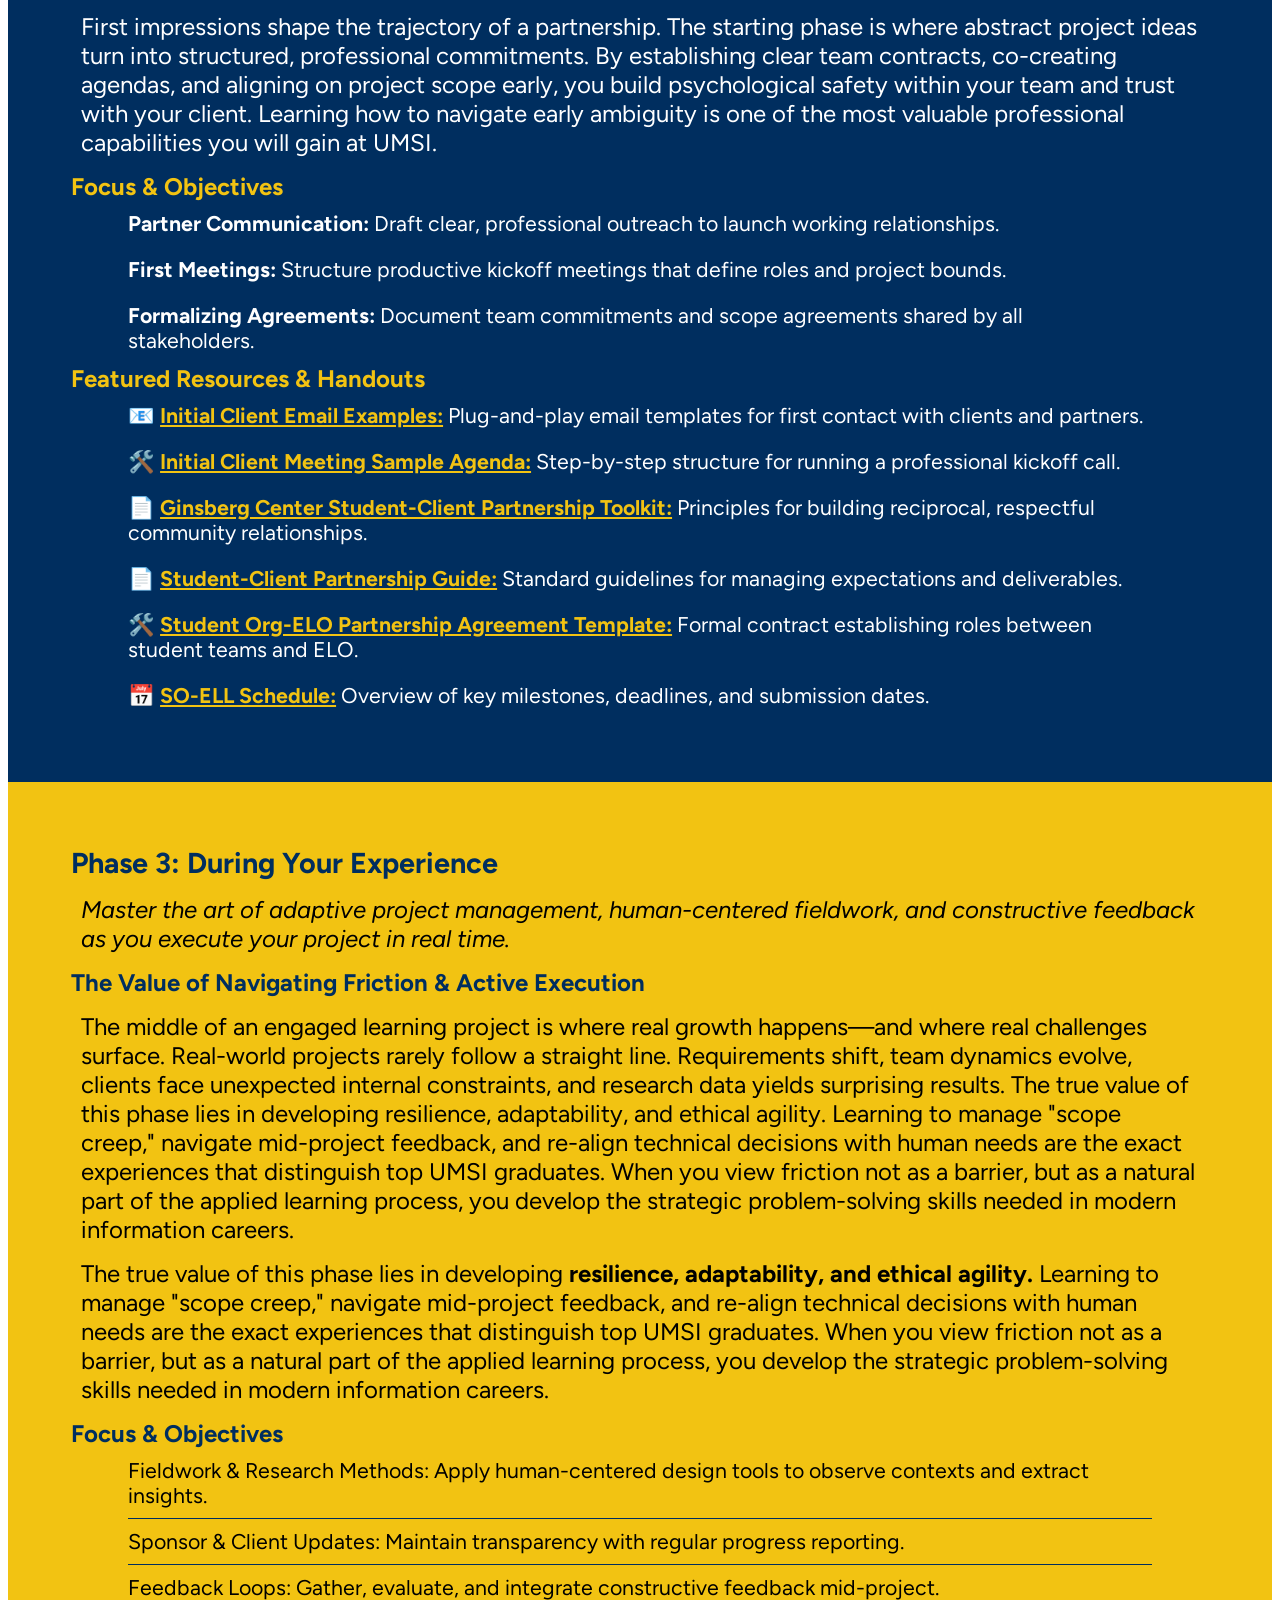
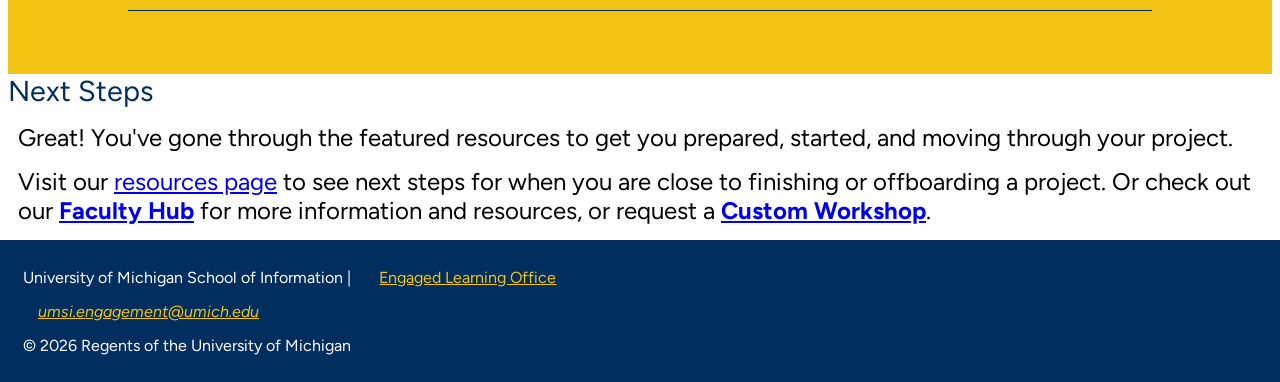
<file: launch.html>
<!DOCTYPE html>
<html lang="en">
<head>
    <meta charset="UTF-8">
    <link rel="icon" href="images/favicon.ico">
    <meta name="viewport" content="width=device-width, initial-scale=1.0">
    <link rel="stylesheet" href="css/html5reset.css">
    <link rel="stylesheet" href="css/style.css">
    <link rel="preconnect" href="https://fonts.googleapis.com">
    <link rel="preconnect" href="https://fonts.gstatic.com" crossorigin>
    <link href="https://fonts.googleapis.com/css2?family=Figtree:ital,wght@0,300..900;1,300..900&display=swap" rel="stylesheet">
    <title>Launch Your Experience | UMSI</title>
</head>

<body>
    <a href = "#main" class = "skip">Skip to Main Content</a>

    <header>
      <img id="top-logo" src="images/logo-header.jpg" alt="UMSI Logo" width="350">
          <nav>
            <ul>
                <!-- make active class for current page-->
                <li><a href = "index.html">Home</a></li>
                <li class="current">Launch Your Engaged Learning Journey</li>
                <li><a href = "ending.html">Ending Your Engaged Learning Journey</a></li>
                <li><a href = "faculty_hub.html">Faculty Hub Workshops and Resources</a></li>
            </ul>
        </nav>
  </header>
  <div class="menu_button">
      <span></span>
      <span></span>
      <span></span>
    </div>
<main id="main">
  
<section>
<h1>Launch Your Engaged Learning Journey</h1>
<p>Transform your academic foundation into real-world impact. The UMSI Engaged Learning Office (ELO) guides you through the crucial early stages of project work—from self-reflection and community context to team charters and initial client kickoff.</p>
</section>

<section>
  <h2>Why the Work Starts Before the Project</h2>
  <p>Engaged learning at UMSI is fundamentally different from traditional classroom assignments. You are stepping out of controlled environments and into complex, unscripted ecosystems where technical solutions intersect with human lives, organizational cultures, and real community needs.</p>
  <p>The initial phase of a project is rarely about jumping straight into execution—it is about building the foundation for ethical, sustainable engagement. Taking time to reflect on your own positionality, audit your team’s collective skills, and listen deeply to your partner’s goals prevents project failure down the line. When you ground your project in mutual respect, clear boundaries, and honest communication from Day 1, you transform a simple class deliverable into a reciprocal partnership that creates authentic value for everyone involved.</p>
  <h3>When you are ready, select the step below that most relates to where you are on your journey to learn about useful resources that can help in your learning and decision-making experience!</h3>
</section>
  <ul class="chapters">
    <li><a href = "#prep">Preparing for Your Experience</a></li>
    <li><a href = "#starting"> Starting Your Experience</a></li>
    <li><a href = "#during">During Your Experience</a></li>
    <li><a href = "ending.html">Ending Your Experience</a></li>
  </ul>
<section class="phases">
<section id="prep">
  <h2>Phase 1: Preparing for the Experience</h2>
  <p>Before creating a solution, take time to understand the context, evaluate your team's readiness, and identify what you still need to learn.</p>
    <figure>
    <img src="images//UMSI_stickynotes.jpg" alt="Students in a room work together with sticky notes" width="300">
  </figure>
  <article>
    <h2>Approach the Work as a Collaborative Learner</h2>
    <p>Before writing code, sketching wireframes, or analyzing data, consider how your identity and previous experiences influence the way you understand the project.</p>
    <p>Your role is not to enter an organization or community as an outside expert who will fix a problem. Your role is to listen, ask questions, contribute your developing expertise, and work alongside people who understand their organization and community.</p>
  </article>

  <article>
    <h3>Preparation Goals</h3>
    <ul>
      <li><strong>Develop social and community awareness:</strong> Examine your identity, positionality, assumptions, and privileges. Learn about the community's history and consider how power may affect participation and decision-making.
      </li>
      <li><strong>Understand expectations:</strong> Review program requirements, project commitments,leadership responsibilities, deadlines, and expected outcomes before beginning the work.</li>
      <li><strong>Assess team readiness:</strong> Identify each team member's skills, interests, vailability, responsibilities, and learning goals. Determine where the team may need additional knowledge or support.</li>
      <li><strong>Begin project scoping:</strong> Learn about the organization's needs, intended users, constraints, and desired outcomes before committing to a solution.
      </li>
    </ul>
  </article>

  <article>
    <h3>Questions to Consider</h3>
    <ul>
      <li>What do I hope to learn from this experience?</li>
      <li>Who will be affected by the project and its outcomes?</li>
      <li>What assumptions am I making about the partner, community, or project?</li>
      <li>What knowledge and skills does my team already have?</li>
      <li>What knowledge or perspectives are missing from our team?</li>
      <li>How will the partner participate in project decisions?</li>
      <li>What would a mutually beneficial outcome look like?</li>
    </ul>
  </article>

  <article>
    <h3>Recommended Preparation Process</h3>
    <ol>
      <li><strong>Reflect on your position:</strong> Identify the experiences, identities, assumptions, and areas of privilege that may shape your approach.</li>
      <li><strong>Learn about the context:</strong> Research the organization, community, project history, affected stakeholders, and broader social conditions.</li>
      <li><strong>Set learning goals:</strong> Record the technical, professional, interpersonal, and ethical skills you want to develop.</li>
      <li><strong>Review team capacity:</strong>Compare the team's skills and availability with the likely needs of the project. </li>
      <li><strong>Identify open questions:</strong> Write down what your team needs to learn from the partner before confirming the project's scope, methods, or deliverables.
      </li>
    </ol>
  </article>

  <h3>Featured Preparation Resources</h3>
  <article>
    <p>Select a resource below below to learn more</p>
  </article>

  <div class="featured">
  <article></article>

    <article class="featured1">
    <a href="https://sites.lsa.umich.edu/equitable-teaching/social-identity-snapshot">
    <h4>Social Identity Snapshot</h4>
    <p>Diagnostic tool to reflect on self-awareness and positionality before entering community contexts.</p>
    </a>  
    </article>

    <article class="featured2">
    <a href="https://docs.google.com/document/d/1Qt9YeStVwDHjwJhOLAz42JSNQR2lFMurdUtxtdrGkuc/edit?tab=t.0#heading=h.ch0bvccjkrzn">
    <h4>"Check Yourself" Community Engagement Checklist</h4>
    <p>Quick audit for personal assumptions and ethical readiness.</p>
    </a>  
    </article>

    <article class="featured3">
    <a href="https://drive.google.com/file/d/1zc1RNlrDxV51-muOERdDTnINQcquJpOA/view?usp=sharing">
    <h4>IAP2 Spectrum of Public Participation</h4>
    <p>Framework for understanding levels of community involvement and decision-making power.</p>
    </a>  
    </article>

    <article class="featured4">
    <a href="https://docs.google.com/document/d/1TrEDolwmOIlXgYgAP9VvlOGoYOwFfe6KxzZOgZSVYVw/edit?usp=drive_link">
    <h4>Project Scoping Handout & Terms</h4>
    <p>Guidance on translating partner needs into realistic project goals.</p>
    </a>  
    </article>

    <article class="featured5">
    <a href="https://docs.google.com/document/u/0/d/1uwOOS0TrXWzcSShj8DUFpckWo0t1UNu_Q7WVbZnLhX0/edit">
    <h4>Project Manager</h4>
    <p>Guide: Roles, expectations, and commitments for student organization leaders.</p>
    </a>  
    </article>

    <article class="featured6">
    <a href="https://docs.google.com/document/d/1U4lCNGyWKJ3C2i_VgFqAR45Z4zF1FehuthuqT-M2wdI/edit?usp=drive_link">
    <h4>Project Manager Commitment Form</h4>
    <p>Formal agreement outlining responsibilities for student leads</p>
    </a>
    </article>

    <article class="featured7">
    <a href="https://docs.google.com/document/d/1twc-7TYWmb_PNrOBiDI1NuJqJAuhluTICr22GRd_NLc/edit?usp=drive_link">
    <h4>Project Management Worksheet</h4>
    <p>Guidance on clarifying the project scope and objectives, team roles, and timeline. This worksheet can be used by the project team and shared with the client.</p>
    </a>
    </article>
    <!-- <li><a href=></a>: </li>
      <li><a href=></a>: </li>
      <li><a href=></a>: </li>
      <li><a href=></a>: </li>
      <li><a href=>Student Org Officer</a>
      <li><a href="></a>: .</li>
      <li><a href=></a>: .</li>
    </ul>
  </section>-->
</div> 
</section>

<section id="starting">
<h2>Phase 2: Starting Your Experience</h2>
<p><i>Establishing professional communication, conducting initial meetings, and finalizing partnership agreements.</i></p>
<h3>Value & Narrative</h3>
  <p>First impressions shape the trajectory of a partnership. The starting phase is where abstract project ideas turn into structured, professional commitments. By establishing clear team contracts, co-creating agendas, and aligning on project scope early, you build <b>psychological safety within your team and trust with your client.</b> Learning how to navigate early ambiguity is one of the most valuable professional capabilities you will gain at UMSI.</p>
  
<h3>Focus & Objectives</h3>
    <ul>
      <li><strong>Partner Communication:</strong> Draft clear, professional outreach to launch working relationships.</li>
      <li><strong>First Meetings:</strong> Structure productive kickoff meetings that define roles and project bounds.</li>
      <li><strong>Formalizing Agreements:</strong> Document team commitments and scope agreements shared by all stakeholders.</li>
    </ul>
<div class="handouts">
<h3>Featured Resources & Handouts</h3>
<ul>    
    <li><strong>📧 <a href="https://docs.google.com/document/d/1fWFXwoW5fKX_Tctn97Gio5XZDwILNlqIOyKKE8Yk5J0/edit?tab=t.0#heading=h.qyq2mtghv171">Initial Client Email Examples:</a></strong> Plug-and-play email templates for first contact with clients and partners.</li>
    <li><strong>🛠️ <a href="https://docs.google.com/document/d/1ItXxYauAcPoaGMUZWuJsX-OLFfGmeBOWT7JNhoZxGyU/edit?tab=t.0#heading=h.5s4q95ogo5af">Initial Client Meeting Sample Agenda:</a></strong> Step-by-step structure for running a professional kickoff call.</li>
    <li><strong>📄 <a href="https://ginsberg.umich.edu/article/campus-community-partnerships-toolkithttps://ginsberg.umich.edu/article/campus-community-partnerships-toolkit">Ginsberg Center Student-Client Partnership Toolkit:</a></strong> Principles for building reciprocal, respectful community relationships.</li>
    <li><strong>📄 <a href="https://www.si.umich.edu/host-student-project/client-guide">Student-Client Partnership Guide:</a></strong> Standard guidelines for managing expectations and deliverables.</li>
    <li><strong>🛠️ <a href="https://docs.google.com/document/d/1y5Y2wc1ADz0n_ht26kPYlFK3Zm9i3UR_Z0OMWP3Q_xQ/edit?usp=drive_link">Student Org-ELO Partnership Agreement Template:</a></strong> Formal contract establishing roles between student teams and ELO.</li>
    <li><strong>📅 <a href="https://docs.google.com/spreadsheets/d/1YeK2WerSbhaU5hjEg9wxdXmzBx9lgRy2yHBKAH-SxiA/edit?gid=166831640#gid=166831640">SO-ELL Schedule:</a></strong> Overview of key milestones, deadlines, and submission dates.</li>
</ul>
</div>
</section>
<section id="during">
<h2>Phase 3: During Your Experience</h2>
<p><i>Master the art of adaptive project management, human-centered fieldwork, and constructive feedback as you execute your project in real time.</i></p>
<h3>The Value of Navigating Friction & Active Execution</h3>
<p>The middle of an engaged learning project is where real growth happens—and where real challenges surface. Real-world projects rarely follow a straight line. Requirements shift, team dynamics evolve, clients face unexpected internal constraints, and research data yields surprising results. The true value of this phase lies in developing resilience, adaptability, and ethical agility. Learning to manage "scope creep," navigate mid-project feedback, and re-align technical decisions with human needs are the exact experiences that distinguish top UMSI graduates. When you view friction not as a barrier, but as a natural part of the applied learning process, you develop the strategic problem-solving skills needed in modern information careers.</p>
<p>The true value of this phase lies in developing <strong>resilience, adaptability, and ethical agility.</strong> Learning to manage "scope creep," navigate mid-project feedback, and re-align technical decisions with human needs are the exact experiences that distinguish top UMSI graduates. When you view friction not as a barrier, but as a natural part of the applied learning process, you develop the strategic problem-solving skills needed in modern information careers.</p>
<h3>Focus & Objectives</h3>
<ul>
  <li>Fieldwork & Research Methods: Apply human-centered design tools to observe contexts and extract insights.</li>
  <li>Sponsor & Client Updates: Maintain transparency with regular progress reporting.</li>
  <li>Feedback Loops: Gather, evaluate, and integrate constructive feedback mid-project.</li>
</ul>
</section>
</section>
<!--
<section>
<h2>Featured Resources & Handouts</h2>
FIND RELEVANT LINKS FOR THE RESOURCES
 <table>
  <tr>
    <th><strong>Category</strong></th>
    <th><strong>Resource Name</strong></th>
    <th><strong>Purpose</strong></th>
  </tr>
  <tr>
    <td><i>Observation & Needfinding</i></td>
    <td><strong>HFLI - AEIOU Worksheet for Observations</strong></td>
    <td>Framework to categorize field observations (Activities, Environments, Interactions, Objects, Users).</td>
  </tr>
  <tr>
    <td><i>User Research</i></td>
    <td><strong>HFLI User-Needs-Insights Worksheet</strong></td>
    <td>Translates raw interview and observation data into actionable design insights.</td>
  </tr>
  <tr>
    <td><i>Feedback Management</i></td>
    <td><strong>HFLI Feedback Worksheet</strong></td>
    <td>Structures mid-point feedback cycles between students, instructors, and partners.</td>
  </tr>
  <tr>
    <td><i>Case Analysis</i></td>
    <td><strong>Ginsberg Center - Community Engagement Cases Handout</strong></td>
    <td>Practical scenarios illustrating ethical dilemmas and resolution strategies.</td>
  </tr>
  <tr>
    <td><i>Sponsor Tracking</i></td>
    <td><strong>Sponsor Dashboard Template - Organizational Excellence</strong></td>
    <td>High-level status dashboard to keep external clients informed on project health.</td>
  </tr>
  <tr>
    <td><i>Communications Plan</i></td>
    <td><strong>Student Project Communications Plan Example & Template</strong></td>
    <td>Establishes meeting cadences, channels, and response windows for teams.</td>
  </tr>
  <tr>
    <td><i>Workflow Tracking</i></td>
    <td><strong>Project Management Worksheet</strong></td>
    <td>Hands-on tool for breaking down project goals into milestones and task assignments.</td>
  </tr>
</table> 
</section> -->
<section>
  <h2>Next Steps</h2>
  <p>Great! You've gone through the featured resources to get you prepared, started, and moving through your project.</p>
  <p>Visit our <a href="ending.html">resources page</a> to see next steps for when you are close to finishing or offboarding a project. Or check out our <strong><a href="faculty_hub.html">Faculty Hub</a></strong> for more information and resources, or request a <strong><a href="https://umsi.info/elo-workshops"> Custom Workshop</a></strong><!--, or find out about out <strong>Campuse Partner Resources-->.</strong></p>
</section>
<!-- Content taken & modified from UMGPT with the prompt, "for the same content write me some intro content and resources for a prep page using the ELO content below" - this was after I had asked for content for the home page. " UMGPT. (2026). UMGPT ( GPT-5.6 Sol September 7th version) [Large language model]. -->
</main>
<footer>
        <p>University of Michigan School of Information | <a href="https://www.si.umich.edu/programs/engaged-learning/about-engaged-learning-office">Engaged Learning Office </a></p>
      <address>
        <a href="mailto:umsi.engagement@umich.edu">umsi.engagement@umich.edu</a>
      </address>
       <p>© <span class="year"></span> Regents of the University of Michigan</p>
    </footer>
    <script src="js/script.js"></script>
</body>

</html>
</file>
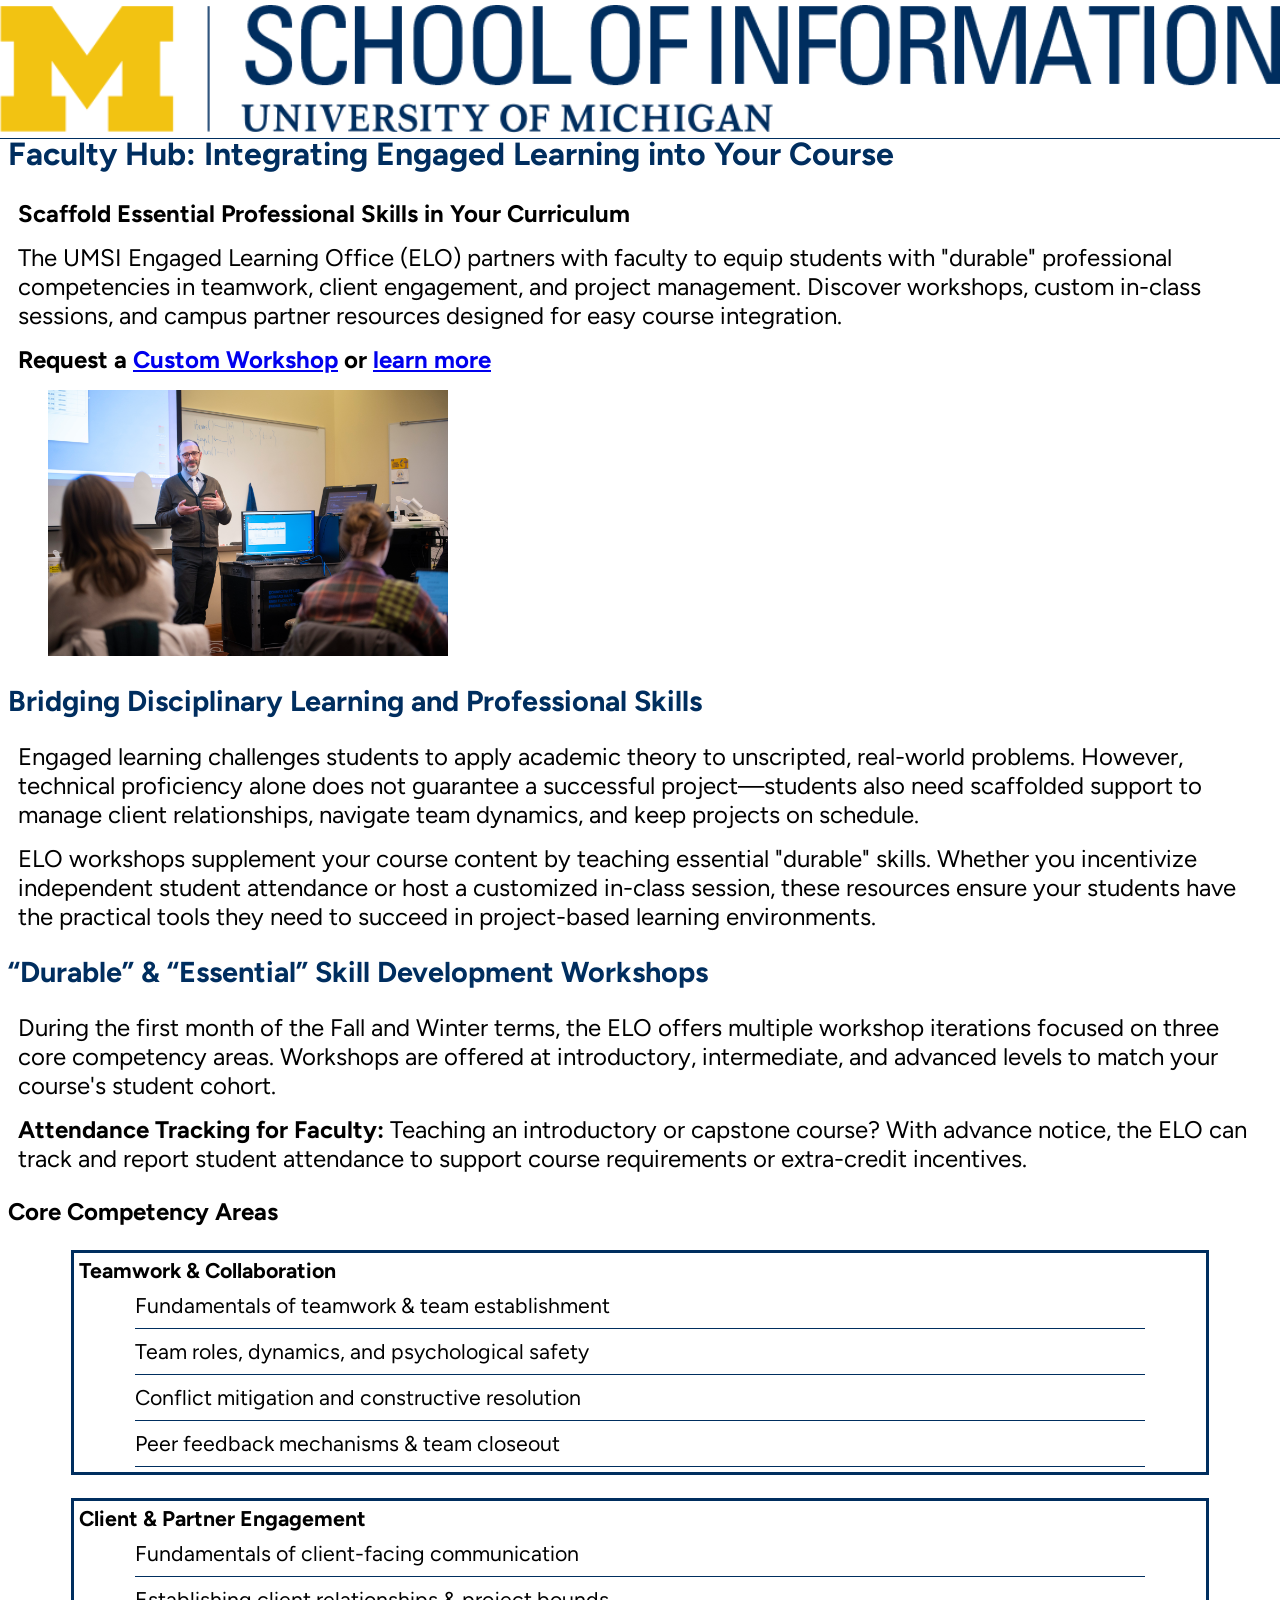
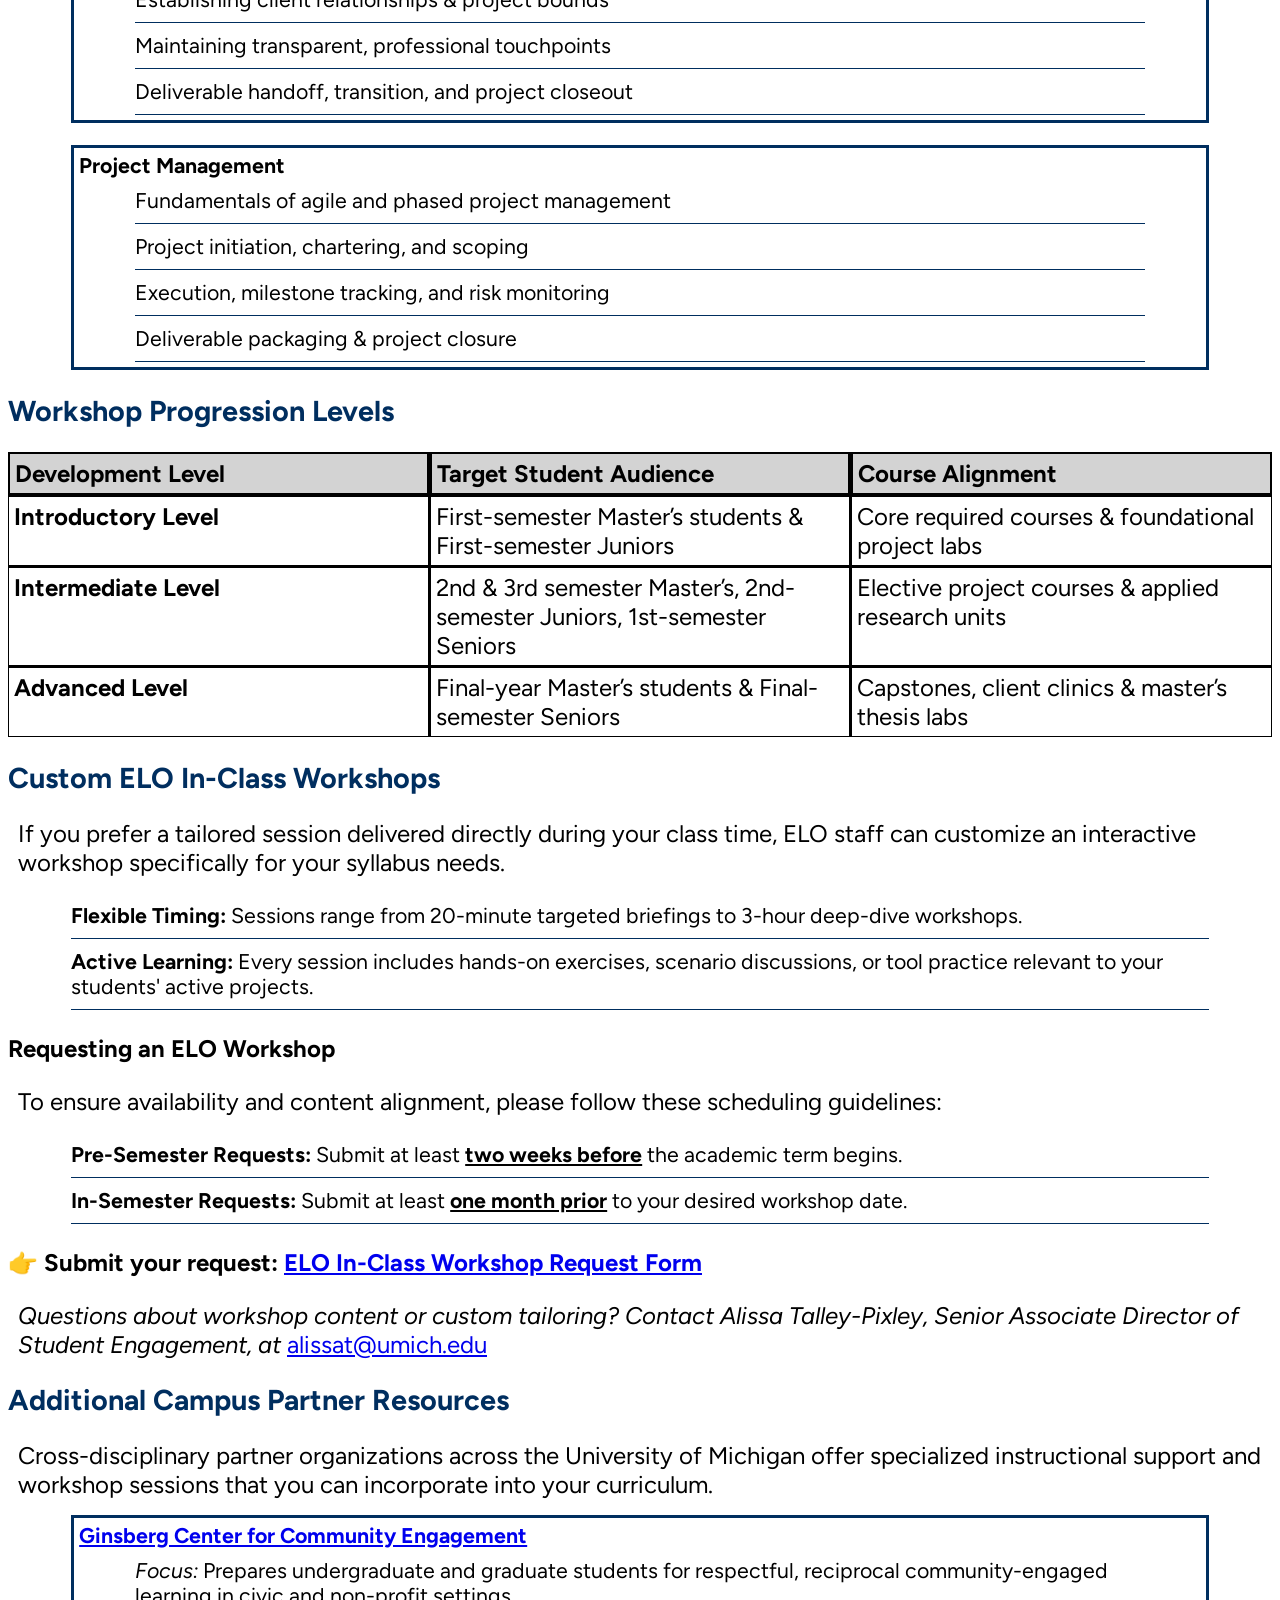
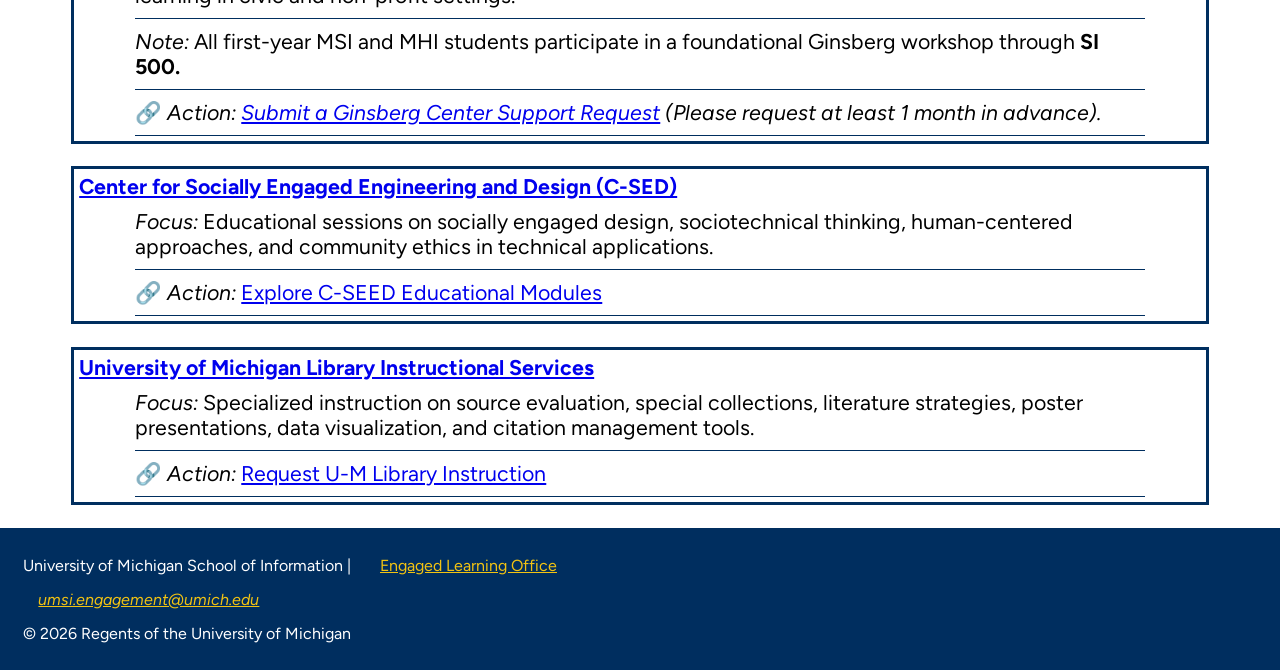
<file: resources.html>
<!DOCTYPE html>
<html lang="en">
<head>
    <meta charset="UTF-8">
    <link rel="icon" href="images/favicon.ico">
    <meta name="viewport" content="width=device-width, initial-scale=1.0">
    <link rel="stylesheet" href="css/style.css">
    <link rel="preconnect" href="https://fonts.googleapis.com">
    <link rel="preconnect" href="https://fonts.gstatic.com" crossorigin>
    <link href="https://fonts.googleapis.com/css2?family=Figtree:ital,wght@0,300..900;1,300..900&display=swap" rel="stylesheet">
    <title>Faculty Hub | UMSI</title>
</head>
<body>
<img id="top-logo" src="images/logo-header.jpg" alt="UMSI Logo" width="350">
    <header>
  <a href = "#main" class = "skip">Skip to Main Content</a>
        <nav>
            <ul>
                <!-- make active class for current page-->
                <li><a href = "index.html">Home</a></li>
                <li><a href = "launch.html">Launch Your Engaged Learning Journey</a></li>
                <li><a href = "ending.html">Ending Your Engaged Learning Journey</a></li>
                <li><a href = "resources.html">Workshops and Resources</a></li>
            </ul>
        </nav>
  </header>
<main id="main">
<section> 
<h1>Faculty Hub: Integrating Engaged Learning into Your Course</h1>
<p><strong>Scaffold Essential Professional Skills in Your Curriculum</strong></p>
<p>The UMSI Engaged Learning Office (ELO) partners with faculty to equip students with "durable" professional competencies in teamwork, client engagement, and project management. Discover workshops, custom in-class sessions, and campus partner resources designed for easy course integration.</p>
</section>
<p><strong>Request a <strong><a href="https://umsi.info/elo-workshops"> Custom Workshop</a></strong> or <a href= "#workshop">learn more</a></strong></p>
    <figure>
        <img src="images/UMSI_JesseJohnstonClass_06.jpg" alt="Jesse Johnston outside of UMMA" width="400">
    </figure>
<section>
  <h2>Bridging Disciplinary Learning and Professional Skills</h2>
  <p>Engaged learning challenges students to apply academic theory to unscripted, real-world problems. However, technical proficiency alone does not guarantee a successful project—students also need scaffolded support to manage client relationships, navigate team dynamics, and keep projects on schedule.</p>
<p>ELO workshops supplement your course content by teaching essential "durable" skills. Whether you incentivize independent student attendance or host a customized in-class session, these resources ensure your students have the practical tools they need to succeed in project-based learning environments.</p>
</section>
<section id="workshop">
<h2>“Durable” & “Essential” Skill Development Workshops</h2>
<p>During the first month of the Fall and Winter terms, the ELO offers multiple workshop iterations focused on three core competency areas. Workshops are offered at introductory, intermediate, and advanced levels to match your course's student cohort.</p>
<p><strong>Attendance Tracking for Faculty:</strong> Teaching an introductory or capstone course? With advance notice, the ELO can track and report student attendance to support course requirements or extra-credit incentives.</p>
<h3>Core Competency Areas</h3>
<ul class="nestedList">
    <li><strong>Teamwork & Collaboration</strong>
    <ul>
        <li>Fundamentals of teamwork & team establishment</li>
        <li>Team roles, dynamics, and psychological safety</li>
        <li>Conflict mitigation and constructive resolution</li>
        <li>Peer feedback mechanisms & team closeout</li>
    </ul>
    </li>
    <li><strong>Client & Partner Engagement</strong>
    <ul>
        <li>Fundamentals of client-facing communication</li>
        <li>Establishing client relationships & project bounds</li>
        <li>Maintaining transparent, professional touchpoints</li>
        <li>Deliverable handoff, transition, and project closeout</li>
    </ul>
    </li>
    <li><strong>Project Management</strong>
    <ul>
        <li>Fundamentals of agile and phased project management</li>
        <li>Project initiation, chartering, and scoping</li>
        <li>Execution, milestone tracking, and risk monitoring</li>
        <li>Deliverable packaging & project closure</li>
    </ul>
    </li>
</ul>
</section>    

<section>
<h2>Workshop Progression Levels</h2>
  <section class="workshops">
    <p class="DevLvl"><strong>Development Level</strong></p>
    <p class="TarAud"><strong>Target Student Audience</strong></p>
    <p class="CourAlign"><strong>Course Alignment</strong></p>
  <!-- </section>
  <section> -->
    <p><strong>Introductory Level</strong></p>
    <p>First-semester Master’s students & First-semester Juniors</p>
    <p>Core required courses & foundational project labs</p>
  <!-- </section>
  <section> -->
    <p><strong>Intermediate Level</strong></p>
    <p>2nd & 3rd semester Master’s, 2nd-semester Juniors, 1st-semester Seniors</p>
    <p>Elective project courses & applied research units</p>
  <!-- </section>
  <section> -->
    <p><strong>Advanced Level</strong></p>
    <p>Final-year Master’s students & Final-semester Seniors</p>
    <p>Capstones, client clinics & master’s thesis labs</p>
  </section>
</section>

<section>
    <h2>Custom ELO In-Class Workshops</h2>
    <p>If you prefer a tailored session delivered directly during your class time, ELO staff can customize an interactive workshop specifically for your syllabus needs.</p>
    <ul>
        <li><strong>Flexible Timing:</strong> Sessions range from 20-minute targeted briefings to 3-hour deep-dive workshops.</li>
        <li><strong>Active Learning:</strong> Every session includes hands-on exercises, scenario discussions, or tool practice relevant to your students' active projects.</li>
    </ul>
    <h3>Requesting an ELO Workshop</h3>
    <p>To ensure availability and content alignment, please follow these scheduling guidelines:</p>
    <ul>
        <li><strong>Pre-Semester Requests:</strong> Submit at least <strong><u>two weeks before</u></strong> the academic term begins.</li>
        <li><strong>In-Semester Requests:</strong> Submit at least <strong><u>one month prior</u></strong> to your desired workshop date.</li>
    </ul>    
    <h3><strong>👉 Submit your request: <a href="https://umsi.info/elo-workshops">ELO In-Class Workshop Request Form</a></strong></h3>
    <p><i>Questions about workshop content or custom tailoring? Contact Alissa Talley-Pixley, Senior Associate Director of Student Engagement, at </i><a href="mailto:alissat@umich.edu">alissat@umich.edu</a></p>
</section>

<section>
    <h2>Additional Campus Partner Resources</h2>
    <p>Cross-disciplinary partner organizations across the University of Michigan offer specialized instructional support and workshop sessions that you can incorporate into your curriculum.</p>
<ul class="nestedList">
    <li><strong><a href="https://ginsberg.umich.edu/">Ginsberg Center for Community Engagement</a></strong>
    <ul>
        <li><i>Focus:</i> Prepares undergraduate and graduate students for respectful, reciprocal community-engaged learning in civic and non-profit settings.</li>
        <li><i>Note:</i> All first-year MSI and MHI students participate in a foundational Ginsberg workshop through <strong>SI 500.</strong></li>
        <li>🔗 <i>Action: <a href="https://ginsberg.umich.edu/">Submit a Ginsberg Center Support Request</a> (Please request at least 1 month in advance).</i></li>
    </ul>
    </li>
    <li><strong><a href="https://csed.engin.umich.edu/">Center for Socially Engaged Engineering and Design (C-SED)</a></strong>
    <ul>
        <li><i>Focus:</i> Educational sessions on socially engaged design, sociotechnical thinking, human-centered approaches, and community ethics in technical applications.</li>
        <li>🔗 <i>Action:</i> <a href="https://www.google.com/search?q=https://cseed.engin.umich.edu"> Explore C-SEED Educational Modules</a></li>
    </ul>
    </li>
    <li><strong><a href="https://www.lib.umich.edu/research-and-scholarship/instruction-and-course-support/">University of Michigan Library Instructional Services</a></strong>
    <ul>
        <li><i>Focus:</i> Specialized instruction on source evaluation, special collections, literature strategies, poster presentations, data visualization, and citation management tools.</li>
        <li>🔗 <i>Action:</i> <a href="https://www.google.com/search?q=https://www.lib.umich.edu/services-and-spaces/instructors"> Request U-M Library Instruction</a></li>
    </ul>
    </li>
</ul>   
</section>
</main>
<footer>
        <p>University of Michigan School of Information | <a href="https://www.si.umich.edu/programs/engaged-learning/about-engaged-learning-office">Engaged Learning Office </a></p>
      <address>
        <a href="mailto:umsi.engagement@umich.edu">umsi.engagement@umich.edu</a>
      </address>
      <p>&copy; 2026 Regents of the University of Michigan</p>
    </footer>
</body>
</html>
</file>
<file: css/style.css>
html {
    font-family: "Figtree", ui-sans-serif, system-ui;
}

body {
    margin: 0;
}

main {
    margin: 8px;
    margin-top: 260px;
    padding-top: 100px; 
}


.skip {
    z-index: 1000;
    background-color: yellow;
    color: blue;
    padding: 1%;
    position: absolute;
    top: -10%;
}

.skip:focus {
    position: absolute;
    transform: translateY(150%);
    transition: transform 0.3s;
    z-index: 10000;
}

header:not(.error) {
    background-color: #002E5F;
    box-sizing: border-box;
    height: auto;
    position: fixed;
    top: 0px;
    transition: 0.3s ease;
    width: 100%;
}

#top-logo {
    display: inline-block;
    background-color: white;
    padding-bottom: 5px;
    border-bottom: 1px #002E5F solid;
    width: 100%;
    position: fixed;
    z-index: 9999;
    top: 0;
    padding-top: 5px;
}


#main, #prep, #starting, #during {
    scroll-margin-top: 50px; /* ADJUST FOR DESKTOP */
}

nav{
    margin-top: 10%;
    padding: 20px 0; 
}

nav ul {
    margin: auto;
    padding: auto;

}

nav li{
    font-size: 16pt;
    display: block;
    padding: 3px;
    margin: 10px 0 10px 0;
    list-style-type: none;
    box-sizing: border-box;
}
.current:not(#home) {
    display: inline-block;
    text-decoration: none;
    color: black;
    background-color: #f2c11286;
    border-bottom: 2px black solid;
    padding: 3px;
    border-radius: 3px;
    height: 90%;
}
 #home {
    display: inline-block;
    text-decoration: none;
    color: black;
    background-color: #f2c11286;
    border-bottom: 2px black solid;
    padding: 3px;
    border-radius: 3px;
}

nav li a {
    display: inline-block;
    text-decoration: none;
    color: black;
    background-color: #F2C312;
    border-bottom: 2px black solid;
    padding: 3px;
    border-radius: 3px;
    transition: 0.2s;
}

nav li a:focus, nav li a:hover {
    box-shadow: 5px 7px black;
    transform: scale(1.01);
    transition: 0.3s;
}

h1 {
    color: #002E5F;
    font-weight: bolder;
    font-size: 200%;
}

h2 {
    color: #002E5F;
    font-size: 180%;
}

h3 {
    font-size: 150%;
}

p {
    margin: 15px 10px;
    font-size: 150%; 
}

ul {
    list-style-type: none;
    padding: 0 5%;
}
li:not(nav li) {
    font-size: 16pt;
    border-bottom: 1px solid #002E5F;
    padding: 10px 0px;
}

.one-liner {
    font-size: 11pt;
    color: black;
    font-style: italic;
    font-weight: bold;
}

.welcome iframe {
    max-width: 100%;
}

img {
    max-width: 100%;
}

.why li {
    font-size: 18pt;
}

.pages a, .chapters li {
    display: inline-block;
    text-decoration: none;
    border: 2px solid #F2C312;
    padding: 5px;
    border-radius: 7px;
    background-color: #F2C312;
    color: #002E5F;
    transition: 0.2s;
    font-size: 16pt;
    font-weight: bold;
}

.pages a:focus, .pages a:hover {
    transform: scale(1.05);
    transition: 0.3s;
}

.pages a::before{
    content: "> ";
}

.pages a::after {
    content: " <";
}

.chapters {
    display: grid;
    grid-template-columns: 1fr;
    row-gap: 10%;
    margin-bottom: 20%;
}

.chapters li {
    margin: auto;
}

.featured {
    display: grid;
    grid-template-columns: 1fr;
    margin: auto;
    width: 90%;
    max-width: 90%;
    row-gap: 1%;
    margin-bottom: 30%;
}

.featured .featured1, .featured .featured2, .featured .featured3, .featured .featured4, .featured .featured5, .featured .featured6, .featured .featured7 {
    padding: 5%;
}

.featured .featured1 {
    grid-row: 2 / span 1;
}

.featured .featured2 {
    grid-row: 3 / span 1;
}

.featured .featured3 {
    grid-row: 4 / span 1;
}

.featured .featured4 {
    grid-row: 5 / span 1;
}

.featured .featured5 {
    grid-row: 6 / span 1;
}

.featured .featured6 {
    grid-row: 7 / span 1;
}

.featured .featured7 {
    grid-row: 8 / span 1;
}

.featured article:not(:first-child) {
    display: grid;
    grid-template-columns: 1fr;
}

.featured article h4, .featured article h3 {
    grid-row: 1 / span 1;
    box-sizing: border-box;
    display: block;
    padding: 5%;
    margin: 0;
    width: 100%;
    background-color: #F2C312;
    border: 2px solid #002E5F;
    border-bottom: 1px solid #002E5F;
    border-radius: 2rem 2rem 0 0;
}

.featured article:not(:first-child) p {
    grid-row: 2 / span 1;
    box-sizing: border-box;
    padding: 5%;
    margin: 0;
    width: 100%;
    background-color: #fee27a;
    border: 2px solid #002E5F;
    border-top: 0;
    border-radius: 0 0 2rem 2rem;
}

.featured article a {
    text-decoration: none;
    color: #002E5F;
    transition: 0.2s;
}
.featured article a:focus, .featured article a:hover {
    transform: scale(1.05);
    transition: 0.2s;
}

aside a {
    font-size: 18pt;
    margin: 3%;
}

#prep {
    display: grid;
    grid-template-columns:  1fr;
}

.handouts ul {
    list-style-type: none;
}

#prep h2, #prep h3, #prep h4, .tracks section:nth-child(2n+1) h2 {
    color: #002E5F;
    font-weight: bolder;
}
#prep h2, #starting h2, #during h2 {
    font-size: 180%;
} 
#prep h3, #starting h3, #during h3 {
    font-size: 150%;
} 
#prep h4, #starting h4, #during h4 {
    font-size: 150%;
} 

#starting h2, #starting h3, #starting h4, .tracks section:nth-child(2n) h2 {
    color: #F2C312;
    font-weight: bolder;
}

#during h2, #during h3, #during h4 {
    color: #002E5F;
    font-weight: bolder;
}
.phases section:nth-child(2n+1), .tracks section:nth-child(2n+1) {
    background-color: #F2C312;
    padding: 5%;
}

.phases section:nth-child(2n), .tracks section:nth-child(2n) {
    background-color: #002E5F;
    color: white;
    padding: 5%;
}

/* .phases section:nth-child(2n) h1, .phases section:nth-child(2n) h2, .tracks section:nth-child(2n) h2 {
    color: white;
} */

.phases section:nth-child(2n) a, .tracks section:nth-child(2n) a {
    color: #F2C312;
}

.workshops {
    display: grid;
    grid-template-columns: repeat(3, minmax(0, 1fr));
    grid-template-rows: repeat(4, auto);
    margin: auto;
    gap: 1px;
    background-color: black;
    max-width: 100%; 
    box-sizing: border-box;
    font-size: 1rem;
}

.workshops > p:nth-child(-n+3)  {
    border: 2px solid black;
    margin: 0;
    padding: 5px;
    background-color: lightgrey;

}

.workshops > p:nth-child(n+4)  {
    border: 1px solid black;
    margin: 0;
    padding: 5px;
    background-color: white;

}

.nestedList > li {
    border: 3px #002E5F solid;
    padding: 5px;
    margin-bottom: 2%;
}
footer {
    font-size: 8pt;
    padding: 1%;
    background-color: #002E5F;
    color: white;
    width: 100%;
}

footer a {
    color: #F2C312;
    margin: 2%;
    font-size: 12pt;
}

.error {
    max-width: 60%;
    position: relative;
    top: 10rem;
    background-color: rgba(256, 256, 256, 0.5);

}

.error h1 {
    font-size: 6rem;
}
.error h1, .error h2, .error h3 {
    margin-left: 3rem;
}
.error h3 {
    padding-bottom: 1rem;
}
.error div {
    height: 2rem;
}

.error nav {
    display: inline;
}

.error a {
    display: inline;
    text-decoration: none;
    color: black;
    background-color: #F2C312;
    border-bottom: 2px black solid;
    padding: 3px;
    border-radius: 3px;
    transition: 0.2s;
}

.error a:focus, a:hover {
    box-shadow: 5px 7px black;
    transform: scale(1.01);
    transition: 0.3s;
}

#squirrel {
    position: fixed;
    z-index: -1;
     object-fit: cover;
       width: 100vw;
  height: 100vh;
    top: -5%;
    size: 1440px 900px
}
@media screen and (min-width: 800px) {

main {
    margin: 8px;
    padding-top: 100px; 
}

header:not(.error) {
    top: -250px;
    transition: 0.3s ease;
}

nav ul {
    display: grid;
    grid-template-columns: repeat(6, 1fr);
    grid-template-rows: 50% 50%;
}
nav ul li:nth-child(1) {
    grid-row: 1;
    grid-column: 1;
}
nav ul li:nth-child(2) {
    grid-row: 2;
    grid-column: 1 / span 2;
}
nav ul li:nth-child(3) {
    grid-row: 2;
    grid-column: 3 / span 2;
}
nav ul li:nth-child(4) {
    grid-row: 2;
    grid-column: 5 / span 2;
}

.menu_button {
    position: relative;
    cursor: pointer;
    z-index: 99;
    top: 120px;
    left: 97%;
    height: 20px;
    width: 5%;
}

.menu_button span, .menu_button:active span {
height: 5px;
width: 100%;
background-color: #F2C312;
padding: 3px;
position: absolute;
top: 120px;
right: 10px;
z-index: -1;
}

.menu_button span:first-child {
    top: 2%;
    transition: 0.1s;
}
.menu_button span:nth-child(2) {
    top: 50%;
}
.menu_button span:last-child {
    top: 100%;
    transition: 0.1s;
}

.menu_button.active span:first-child {
    top: 50%;
    transform: rotate(45deg);
    transition: 0.1s;
}
.menu_button.active span:nth-child(2) {
    top: 50%;
    opacity: 0;
}
.menu_button.active span:last-child {
    top: 50%;
    transform: rotate(-45deg);
    transition: 0.1s;
}

header.active {
    top: 0px;
    transition: 0.3s ease;
    width: 100%;
}

.featured {
    display: grid;
    grid-template-columns: 1fr 1fr;
}
.featured article:first-child {
    grid-row: 1 / span 1;
    grid-column: 1 / span 2;
}

    .featured .featured1 {
    grid-row: 2 / span 1;
    grid-column: 1 / span 1;
}

.featured .featured2 {
    grid-row: 2 / span 1;
    grid-column: 2 / span 1;
}

.featured .featured3 {
    grid-row: 3 / span 1;
    grid-column: 1 / span 1;
}

.featured .featured4 {
    grid-row: 3 / span 1;
    grid-column: 2 / span 1;
}

.featured .featured5 {
    grid-row: 6 / span 1;
    grid-column: 1 / span 1;
}

.featured .featured6 {
    grid-row: 6 / span 1;
    grid-column: 2 / span 1;
}


}
</file>
